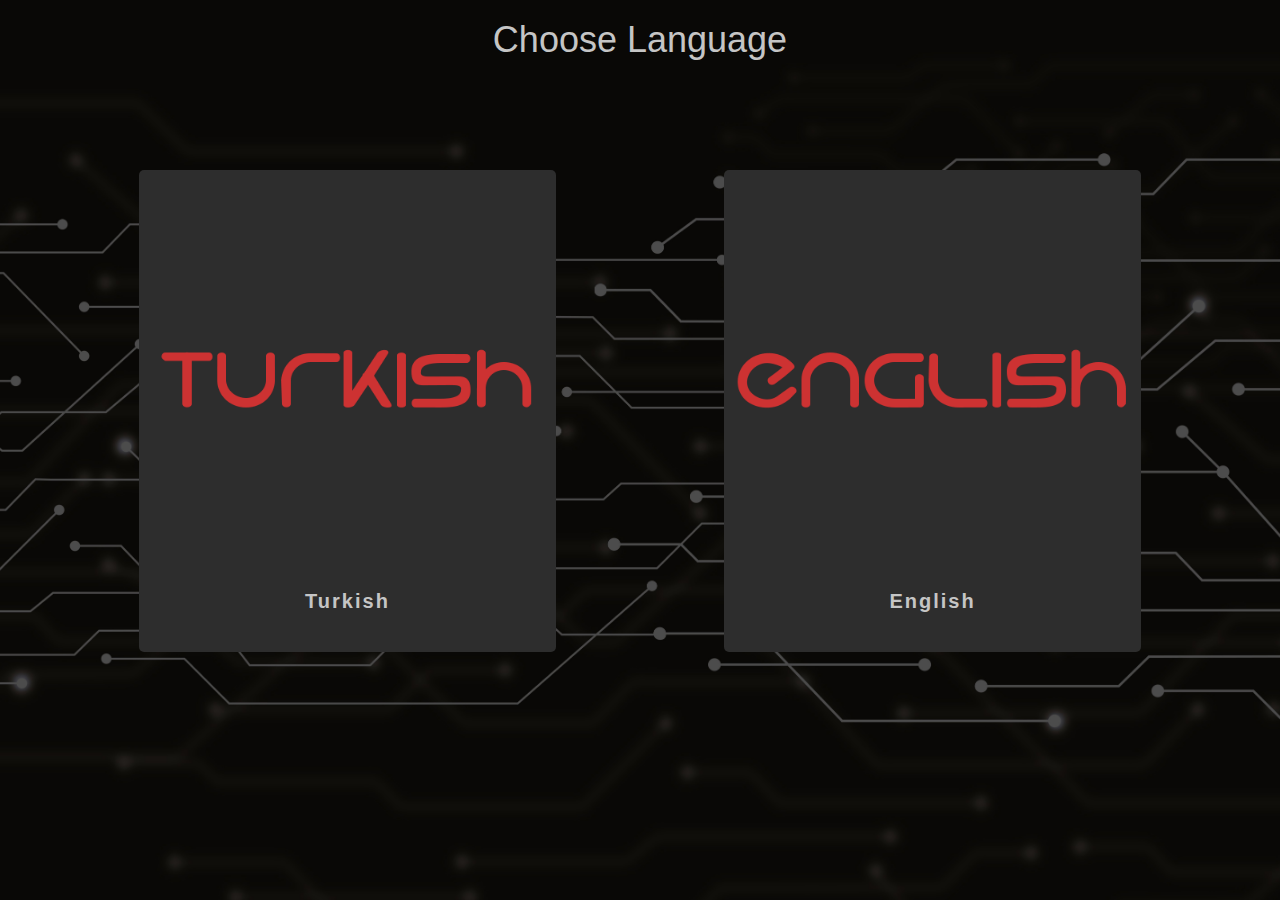
<file: index.html>
<!-- Developer: Seyfullah Sefa GÖKDEMİR
    Okul Numarası: 22740111007
    
    #########     ##########   ###           ###   ##########   ##########   ##########   ##########
    ##########    ##########    ###         ###    ##########   ##########   ##########   ##########
    ##      ##    ##             ##         ##     ##           ##           ##           ##      ##
    ##      ##    ##             ##         ##     ##           ##           ##           ##      ##
    ##      ##    ########       ##         ##     ##########   ##########   ##########   ##      ##
    ##      ##    ##             ###       ###             ##   ##           ##           ##      ##
    ##      ##    ##              ####   ####              ##   ##           ##           ##      ##
    ##########    ##########        ### ###       ###########   ##########   ##           ##########
    #########     ##########          ###         ###########   ##########   ##           ##########
-->


<!DOCTYPE html>
<html lang="Turkish">
    <head>
        <title>DevSeyfo</title>
        <meta charset="utf-8">
        <meta name="viewport" content="width=device-width, initial-scale=1">
        <link rel="icon" href="Other/Seyfo.png">
        <link rel="stylesheet" href="https://cdnjs.cloudflare.com/ajax/libs/font-awesome/4.7.0/css/font-awesome.min.css">
        <link rel="stylesheet" href="https://maxcdn.bootstrapcdn.com/bootstrap/3.4.1/css/bootstrap.min.css">
        <link href="https://fonts.googleapis.com/css?family=Montserrat" rel="stylesheet">
        <script src="https://ajax.googleapis.com/ajax/libs/jquery/3.6.1/jquery.min.js"></script>
        <script src="https://maxcdn.bootstrapcdn.com/bootstrap/3.4.1/js/bootstrap.min.js"></script>
        <link rel="stylesheet" type="text/css" href="StyleSheets/style.css">
    </head>

    <body>
        <!--Dil Seçme Sayfası-->

        <div class="container" style="margin-top: 100px; margin: auto;">
            <div class="row">
                <div class="col-md-12">
                    <h1 class="text-center" style="color:#c5c5c5">Choose Language</h1>
                </div>
            </div>
        </div>
        <center>
        <div class="container" style="margin-top: 100px;">
            <div class="row">
                <div class="col-md-6">
                    <div class="thumbnail" style="width: 75%;">
                        <a href="tr\anasayfa.html">
                            <img src="Other/turkish.png" alt="DevSeyfo">
                            <div class="caption">
                                <p>Turkish</p>
                            </div>
                        </a>
                    </div>
                </div>
                <div class="col-md-6">
                    <div class="thumbnail" style="width: 75%;">
                        <a href="en\main.html">
                            <img src="Other/english.png" alt="DevSeyfo">
                            <div class="caption">
                                <p>English</p>
                            </div>
                        </a>
                    </div>
                </div>
            </div>
        </div>
    </center>
    </body>

</html>
</file>
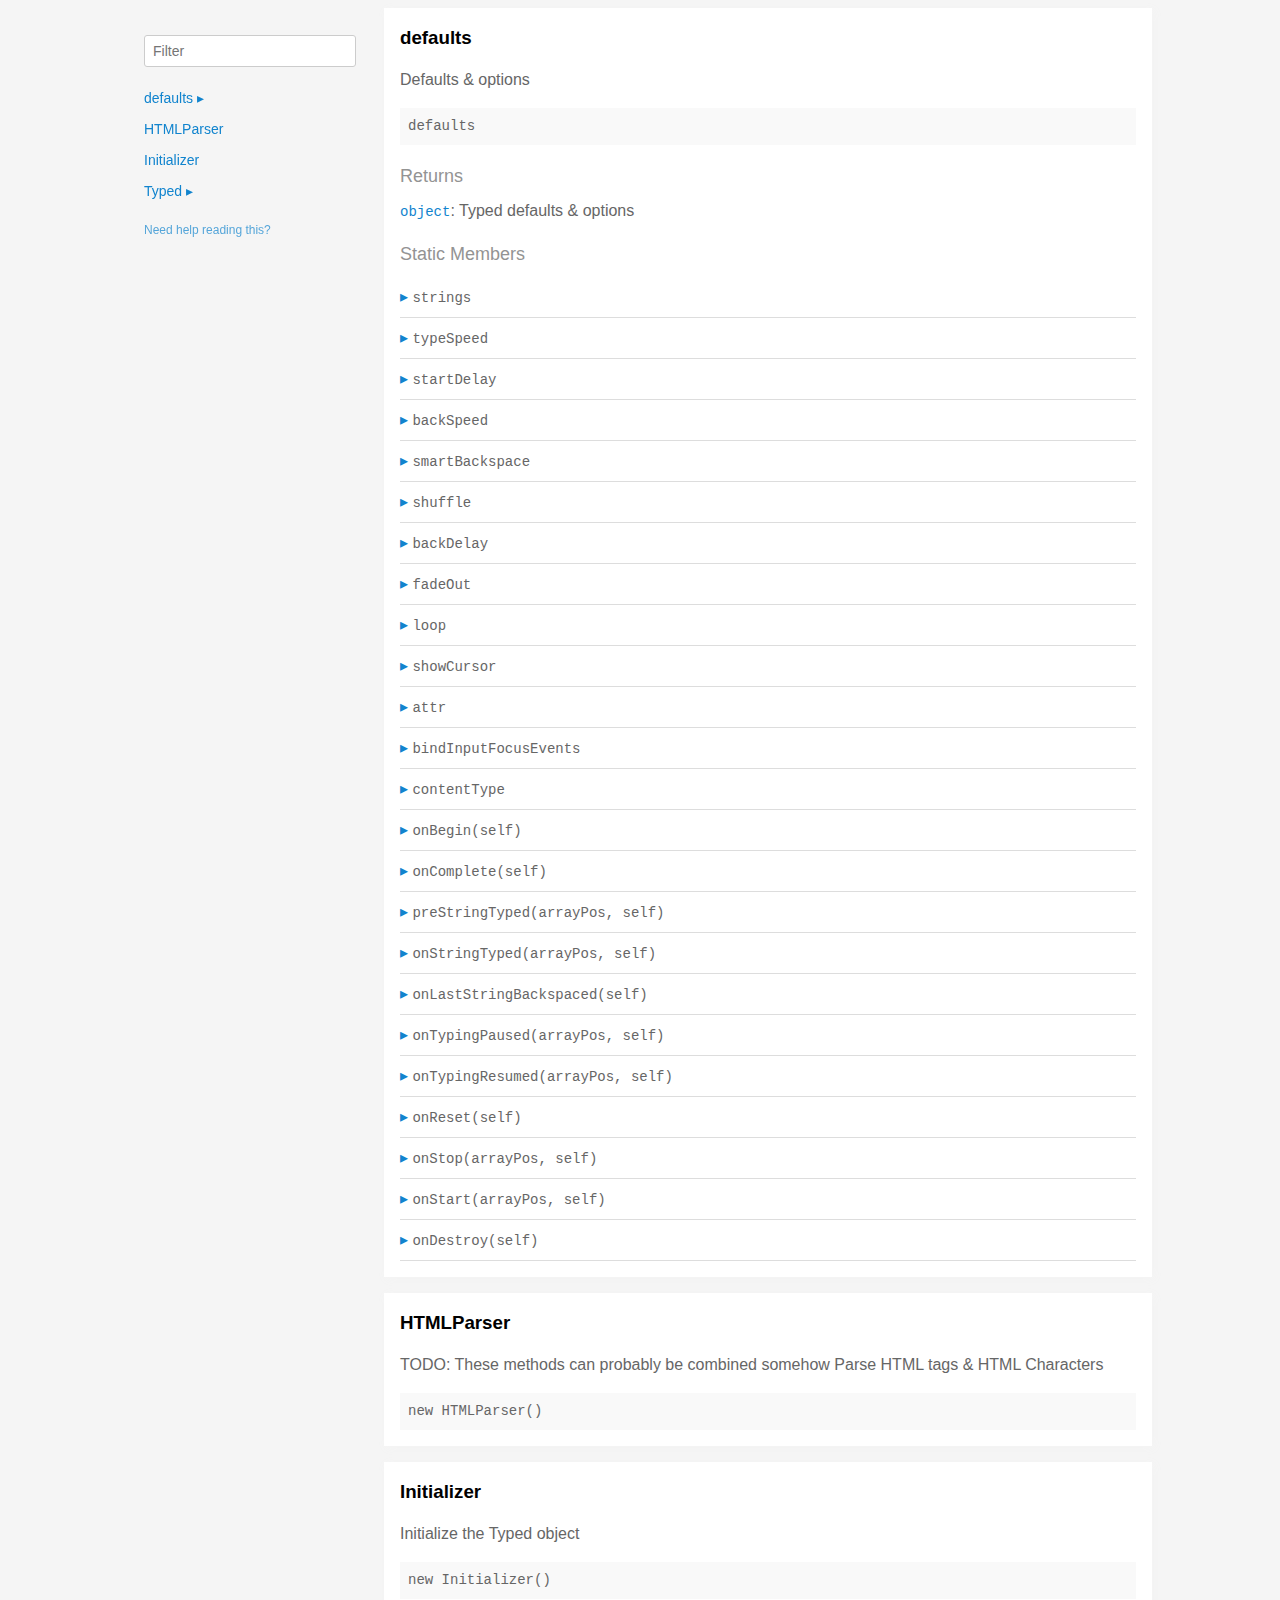
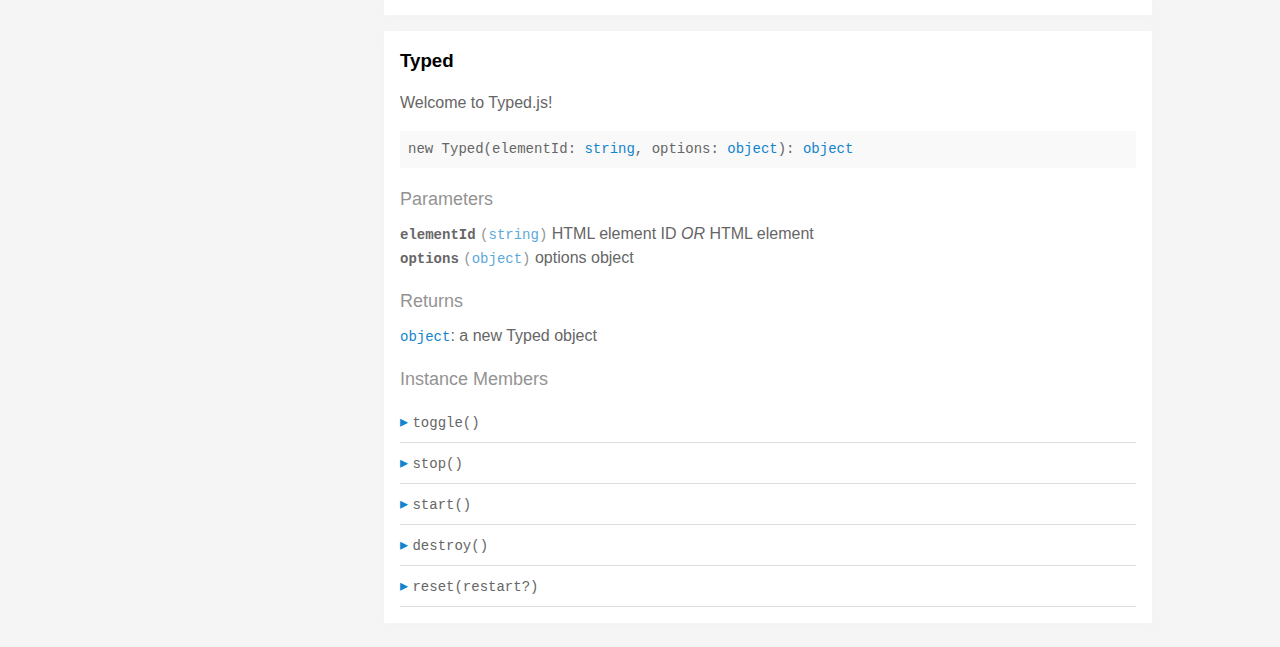
<file: Scripts/typed.js-master/docs/index.html>
<!doctype html>
<html>
<head>
  <meta charset='utf-8' />
  <title>  | Documentation</title>
  <meta name='viewport' content='width=device-width,initial-scale=1'>
  <link href='assets/bass.css' type='text/css' rel='stylesheet' />
  <link href='assets/style.css' type='text/css' rel='stylesheet' />
  <link href='assets/github.css' type='text/css' rel='stylesheet' />
</head>
<body class='documentation'>
  <div class='max-width-4 mx-auto'>
    <div class='clearfix md-mxn2'>
      <div class='fixed xs-hide fix-3 overflow-auto max-height-100'>
        <div class='py1 px2'>
          <h3 class='mb0 no-anchor'></h3>
          <div class='mb1'><code></code></div>
          <input
            placeholder='Filter'
            id='filter-input'
            class='col12 block input'
            type='text' />
          <div id='toc'>
            <ul class='list-reset h5 py1-ul'>
              
                
                <li><a
                  href='#defaults'
                  class=" toggle-sibling">
                  defaults
                  <span class='icon'>▸</span>
                </a>
                
                <div class='toggle-target display-none'>
                  
                  <ul class='list-reset py1-ul pl1'>
                    <li class='h5'><span>Static members</span></li>
                    
                      <li><a
                        href='#defaults.strings'
                        class='regular pre-open'>
                        .strings
                      </a></li>
                    
                      <li><a
                        href='#defaults.typeSpeed'
                        class='regular pre-open'>
                        .typeSpeed
                      </a></li>
                    
                      <li><a
                        href='#defaults.startDelay'
                        class='regular pre-open'>
                        .startDelay
                      </a></li>
                    
                      <li><a
                        href='#defaults.backSpeed'
                        class='regular pre-open'>
                        .backSpeed
                      </a></li>
                    
                      <li><a
                        href='#defaults.smartBackspace'
                        class='regular pre-open'>
                        .smartBackspace
                      </a></li>
                    
                      <li><a
                        href='#defaults.shuffle'
                        class='regular pre-open'>
                        .shuffle
                      </a></li>
                    
                      <li><a
                        href='#defaults.backDelay'
                        class='regular pre-open'>
                        .backDelay
                      </a></li>
                    
                      <li><a
                        href='#defaults.fadeOut'
                        class='regular pre-open'>
                        .fadeOut
                      </a></li>
                    
                      <li><a
                        href='#defaults.loop'
                        class='regular pre-open'>
                        .loop
                      </a></li>
                    
                      <li><a
                        href='#defaults.showCursor'
                        class='regular pre-open'>
                        .showCursor
                      </a></li>
                    
                      <li><a
                        href='#defaults.attr'
                        class='regular pre-open'>
                        .attr
                      </a></li>
                    
                      <li><a
                        href='#defaults.bindInputFocusEvents'
                        class='regular pre-open'>
                        .bindInputFocusEvents
                      </a></li>
                    
                      <li><a
                        href='#defaults.contentType'
                        class='regular pre-open'>
                        .contentType
                      </a></li>

                      <li><a
                        href='#defaults.onBegin'
                        class='regular pre-open'>
                        .onBegin
                      </a></li>

                      <li><a
                        href='#defaults.onComplete'
                        class='regular pre-open'>
                        .onComplete
                      </a></li>
                    
                      <li><a
                        href='#defaults.preStringTyped'
                        class='regular pre-open'>
                        .preStringTyped
                      </a></li>
                    
                      <li><a
                        href='#defaults.onStringTyped'
                        class='regular pre-open'>
                        .onStringTyped
                      </a></li>
                    
                      <li><a
                        href='#defaults.onLastStringBackspaced'
                        class='regular pre-open'>
                        .onLastStringBackspaced
                      </a></li>
                    
                      <li><a
                        href='#defaults.onTypingPaused'
                        class='regular pre-open'>
                        .onTypingPaused
                      </a></li>
                    
                      <li><a
                        href='#defaults.onTypingResumed'
                        class='regular pre-open'>
                        .onTypingResumed
                      </a></li>
                    
                      <li><a
                        href='#defaults.onReset'
                        class='regular pre-open'>
                        .onReset
                      </a></li>
                    
                      <li><a
                        href='#defaults.onStop'
                        class='regular pre-open'>
                        .onStop
                      </a></li>
                    
                      <li><a
                        href='#defaults.onStart'
                        class='regular pre-open'>
                        .onStart
                      </a></li>
                    
                      <li><a
                        href='#defaults.onDestroy'
                        class='regular pre-open'>
                        .onDestroy
                      </a></li>
                    
                    </ul>
                  
                  
                  
                </div>
                
                </li>
              
                
                <li><a
                  href='#htmlparser'
                  class="">
                  HTMLParser
                  
                </a>
                
                </li>
              
                
                <li><a
                  href='#initializer'
                  class="">
                  Initializer
                  
                </a>
                
                </li>
              
                
                <li><a
                  href='#typed'
                  class=" toggle-sibling">
                  Typed
                  <span class='icon'>▸</span>
                </a>
                
                <div class='toggle-target display-none'>
                  
                  
                    <ul class='list-reset py1-ul pl1'>
                      <li class='h5'><span>Instance members</span></li>
                      
                      <li><a
                        href='#Typed#toggle'
                        class='regular pre-open'>
                        #toggle
                      </a></li>
                      
                      <li><a
                        href='#Typed#stop'
                        class='regular pre-open'>
                        #stop
                      </a></li>
                      
                      <li><a
                        href='#Typed#start'
                        class='regular pre-open'>
                        #start
                      </a></li>
                      
                      <li><a
                        href='#Typed#destroy'
                        class='regular pre-open'>
                        #destroy
                      </a></li>
                      
                      <li><a
                        href='#Typed#reset'
                        class='regular pre-open'>
                        #reset
                      </a></li>
                      
                    </ul>
                  
                  
                </div>
                
                </li>
              
            </ul>
          </div>
          <div class='mt1 h6 quiet'>
            <a href='http://documentation.js.org/reading-documentation.html'>Need help reading this?</a>
          </div>
        </div>
      </div>
      <div class='fix-margin-3'>
        
          
            <section class='p2 mb2 clearfix bg-white minishadow'>

  
  <div class='clearfix'>
    
    <h3 class='fl m0' id='defaults'>
      defaults
    </h3>
    
    
  </div>
  

  <p>Defaults &#x26; options</p>


  <div class='pre p1 fill-light mt0'>defaults</div>
  
  

  
  
  
  
  

  

  

  
    
      <div class='py1 quiet mt1 prose-big'>Returns</div>
      <code><a href="https://developer.mozilla.org/en-US/docs/Web/JavaScript/Reference/Global_Objects/Object">object</a></code>:
        Typed defaults &#x26; options

      
    
  

  

  

  
    <div class='py1 quiet mt1 prose-big'>Static Members</div>
    <div class="clearfix">
  
    <div class='border-bottom' id='defaults.strings'>
      <div class="clearfix small pointer toggle-sibling">
        <div class="py1 contain">
            <a class='icon pin-right py1 dark-link caret-right'>▸</a>
            <span class='code strong strong truncate'>strings</span>
        </div>
      </div>
      <div class="clearfix display-none toggle-target">
        <section class='p2 mb2 clearfix bg-white minishadow'>

  

  

  <div class='pre p1 fill-light mt0'>strings</div>
  
  

  
  
  
  
  

  

  
    <div class='py1 quiet mt1 prose-big'>Properties</div>
    <div>
      
        <div class='space-bottom0'>
          <span class='code bold'>strings</span> <code class='quiet'>(<a href="https://developer.mozilla.org/en-US/docs/Web/JavaScript/Reference/Global_Objects/Array">array</a>)</code>
          : strings to be typed

          
        </div>
      
        <div class='space-bottom0'>
          <span class='code bold'>stringsElement</span> <code class='quiet'>(<a href="https://developer.mozilla.org/en-US/docs/Web/JavaScript/Reference/Global_Objects/String">string</a>)</code>
          : ID of element containing string children

          
        </div>
      
    </div>
  

  

  

  

  

  

  
</section>

      </div>
    </div>
  
    <div class='border-bottom' id='defaults.typeSpeed'>
      <div class="clearfix small pointer toggle-sibling">
        <div class="py1 contain">
            <a class='icon pin-right py1 dark-link caret-right'>▸</a>
            <span class='code strong strong truncate'>typeSpeed</span>
        </div>
      </div>
      <div class="clearfix display-none toggle-target">
        <section class='p2 mb2 clearfix bg-white minishadow'>

  

  

  <div class='pre p1 fill-light mt0'>typeSpeed</div>
  
  

  
  
  
  
  

  

  
    <div class='py1 quiet mt1 prose-big'>Properties</div>
    <div>
      
        <div class='space-bottom0'>
          <span class='code bold'>typeSpeed</span> <code class='quiet'>(<a href="https://developer.mozilla.org/en-US/docs/Web/JavaScript/Reference/Global_Objects/Number">number</a>)</code>
          : type speed in milliseconds

          
        </div>
      
    </div>
  

  

  

  

  

  

  
</section>

      </div>
    </div>
  
    <div class='border-bottom' id='defaults.startDelay'>
      <div class="clearfix small pointer toggle-sibling">
        <div class="py1 contain">
            <a class='icon pin-right py1 dark-link caret-right'>▸</a>
            <span class='code strong strong truncate'>startDelay</span>
        </div>
      </div>
      <div class="clearfix display-none toggle-target">
        <section class='p2 mb2 clearfix bg-white minishadow'>

  

  

  <div class='pre p1 fill-light mt0'>startDelay</div>
  
  

  
  
  
  
  

  

  
    <div class='py1 quiet mt1 prose-big'>Properties</div>
    <div>
      
        <div class='space-bottom0'>
          <span class='code bold'>startDelay</span> <code class='quiet'>(<a href="https://developer.mozilla.org/en-US/docs/Web/JavaScript/Reference/Global_Objects/Number">number</a>)</code>
          : time before typing starts in milliseconds

          
        </div>
      
    </div>
  

  

  

  

  

  

  
</section>

      </div>
    </div>
  
    <div class='border-bottom' id='defaults.backSpeed'>
      <div class="clearfix small pointer toggle-sibling">
        <div class="py1 contain">
            <a class='icon pin-right py1 dark-link caret-right'>▸</a>
            <span class='code strong strong truncate'>backSpeed</span>
        </div>
      </div>
      <div class="clearfix display-none toggle-target">
        <section class='p2 mb2 clearfix bg-white minishadow'>

  

  

  <div class='pre p1 fill-light mt0'>backSpeed</div>
  
  

  
  
  
  
  

  

  
    <div class='py1 quiet mt1 prose-big'>Properties</div>
    <div>
      
        <div class='space-bottom0'>
          <span class='code bold'>backSpeed</span> <code class='quiet'>(<a href="https://developer.mozilla.org/en-US/docs/Web/JavaScript/Reference/Global_Objects/Number">number</a>)</code>
          : backspacing speed in milliseconds

          
        </div>
      
    </div>
  

  

  

  

  

  

  
</section>

      </div>
    </div>
  
    <div class='border-bottom' id='defaults.smartBackspace'>
      <div class="clearfix small pointer toggle-sibling">
        <div class="py1 contain">
            <a class='icon pin-right py1 dark-link caret-right'>▸</a>
            <span class='code strong strong truncate'>smartBackspace</span>
        </div>
      </div>
      <div class="clearfix display-none toggle-target">
        <section class='p2 mb2 clearfix bg-white minishadow'>

  

  

  <div class='pre p1 fill-light mt0'>smartBackspace</div>
  
  

  
  
  
  
  

  

  
    <div class='py1 quiet mt1 prose-big'>Properties</div>
    <div>
      
        <div class='space-bottom0'>
          <span class='code bold'>smartBackspace</span> <code class='quiet'>(<a href="https://developer.mozilla.org/en-US/docs/Web/JavaScript/Reference/Global_Objects/Boolean">boolean</a>)</code>
          : only backspace what doesn't match the previous string

          
        </div>
      
    </div>
  

  

  

  

  

  

  
</section>

      </div>
    </div>
  
    <div class='border-bottom' id='defaults.shuffle'>
      <div class="clearfix small pointer toggle-sibling">
        <div class="py1 contain">
            <a class='icon pin-right py1 dark-link caret-right'>▸</a>
            <span class='code strong strong truncate'>shuffle</span>
        </div>
      </div>
      <div class="clearfix display-none toggle-target">
        <section class='p2 mb2 clearfix bg-white minishadow'>

  

  

  <div class='pre p1 fill-light mt0'>shuffle</div>
  
  

  
  
  
  
  

  

  
    <div class='py1 quiet mt1 prose-big'>Properties</div>
    <div>
      
        <div class='space-bottom0'>
          <span class='code bold'>shuffle</span> <code class='quiet'>(<a href="https://developer.mozilla.org/en-US/docs/Web/JavaScript/Reference/Global_Objects/Boolean">boolean</a>)</code>
          : shuffle the strings

          
        </div>
      
    </div>
  

  

  

  

  

  

  
</section>

      </div>
    </div>
  
    <div class='border-bottom' id='defaults.backDelay'>
      <div class="clearfix small pointer toggle-sibling">
        <div class="py1 contain">
            <a class='icon pin-right py1 dark-link caret-right'>▸</a>
            <span class='code strong strong truncate'>backDelay</span>
        </div>
      </div>
      <div class="clearfix display-none toggle-target">
        <section class='p2 mb2 clearfix bg-white minishadow'>

  

  

  <div class='pre p1 fill-light mt0'>backDelay</div>
  
  

  
  
  
  
  

  

  
    <div class='py1 quiet mt1 prose-big'>Properties</div>
    <div>
      
        <div class='space-bottom0'>
          <span class='code bold'>backDelay</span> <code class='quiet'>(<a href="https://developer.mozilla.org/en-US/docs/Web/JavaScript/Reference/Global_Objects/Number">number</a>)</code>
          : time before backspacing in milliseconds

          
        </div>
      
    </div>
  

  

  

  

  

  

  
</section>

      </div>
    </div>
  
    <div class='border-bottom' id='defaults.fadeOut'>
      <div class="clearfix small pointer toggle-sibling">
        <div class="py1 contain">
            <a class='icon pin-right py1 dark-link caret-right'>▸</a>
            <span class='code strong strong truncate'>fadeOut</span>
        </div>
      </div>
      <div class="clearfix display-none toggle-target">
        <section class='p2 mb2 clearfix bg-white minishadow'>

  

  

  <div class='pre p1 fill-light mt0'>fadeOut</div>
  
  

  
  
  
  
  

  

  
    <div class='py1 quiet mt1 prose-big'>Properties</div>
    <div>
      
        <div class='space-bottom0'>
          <span class='code bold'>fadeOut</span> <code class='quiet'>(<a href="https://developer.mozilla.org/en-US/docs/Web/JavaScript/Reference/Global_Objects/Boolean">boolean</a>)</code>
          : Fade out instead of backspace

          
        </div>
      
        <div class='space-bottom0'>
          <span class='code bold'>fadeOutClass</span> <code class='quiet'>(<a href="https://developer.mozilla.org/en-US/docs/Web/JavaScript/Reference/Global_Objects/String">string</a>)</code>
          : css class for fade animation

          
        </div>
      
        <div class='space-bottom0'>
          <span class='code bold'>fadeOutDelay</span> <code class='quiet'>(<a href="https://developer.mozilla.org/en-US/docs/Web/JavaScript/Reference/Global_Objects/Boolean">boolean</a>)</code>
          : Fade out delay in milliseconds

          
        </div>
      
    </div>
  

  

  

  

  

  

  
</section>

      </div>
    </div>
  
    <div class='border-bottom' id='defaults.loop'>
      <div class="clearfix small pointer toggle-sibling">
        <div class="py1 contain">
            <a class='icon pin-right py1 dark-link caret-right'>▸</a>
            <span class='code strong strong truncate'>loop</span>
        </div>
      </div>
      <div class="clearfix display-none toggle-target">
        <section class='p2 mb2 clearfix bg-white minishadow'>

  

  

  <div class='pre p1 fill-light mt0'>loop</div>
  
  

  
  
  
  
  

  

  
    <div class='py1 quiet mt1 prose-big'>Properties</div>
    <div>
      
        <div class='space-bottom0'>
          <span class='code bold'>loop</span> <code class='quiet'>(<a href="https://developer.mozilla.org/en-US/docs/Web/JavaScript/Reference/Global_Objects/Boolean">boolean</a>)</code>
          : loop strings

          
        </div>
      
        <div class='space-bottom0'>
          <span class='code bold'>loopCount</span> <code class='quiet'>(<a href="https://developer.mozilla.org/en-US/docs/Web/JavaScript/Reference/Global_Objects/Number">number</a>)</code>
          : amount of loops

          
        </div>
      
    </div>
  

  

  

  

  

  

  
</section>

      </div>
    </div>
  
    <div class='border-bottom' id='defaults.showCursor'>
      <div class="clearfix small pointer toggle-sibling">
        <div class="py1 contain">
            <a class='icon pin-right py1 dark-link caret-right'>▸</a>
            <span class='code strong strong truncate'>showCursor</span>
        </div>
      </div>
      <div class="clearfix display-none toggle-target">
        <section class='p2 mb2 clearfix bg-white minishadow'>

  

  

  <div class='pre p1 fill-light mt0'>showCursor</div>
  
  

  
  
  
  
  

  

  
    <div class='py1 quiet mt1 prose-big'>Properties</div>
    <div>
      
        <div class='space-bottom0'>
          <span class='code bold'>showCursor</span> <code class='quiet'>(<a href="https://developer.mozilla.org/en-US/docs/Web/JavaScript/Reference/Global_Objects/Boolean">boolean</a>)</code>
          : show cursor

          
        </div>
      
        <div class='space-bottom0'>
          <span class='code bold'>cursorChar</span> <code class='quiet'>(<a href="https://developer.mozilla.org/en-US/docs/Web/JavaScript/Reference/Global_Objects/String">string</a>)</code>
          : character for cursor

          
        </div>
      
        <div class='space-bottom0'>
          <span class='code bold'>autoInsertCss</span> <code class='quiet'>(<a href="https://developer.mozilla.org/en-US/docs/Web/JavaScript/Reference/Global_Objects/Boolean">boolean</a>)</code>
          : insert CSS for cursor and fadeOut into HTML 
<head>

          
        </div>
      
    </div>
  

  

  

  

  

  

  
</section>

      </div>
    </div>
  
    <div class='border-bottom' id='defaults.attr'>
      <div class="clearfix small pointer toggle-sibling">
        <div class="py1 contain">
            <a class='icon pin-right py1 dark-link caret-right'>▸</a>
            <span class='code strong strong truncate'>attr</span>
        </div>
      </div>
      <div class="clearfix display-none toggle-target">
        <section class='p2 mb2 clearfix bg-white minishadow'>

  

  

  <div class='pre p1 fill-light mt0'>attr</div>
  
  

  
  
  
  
  

  

  
    <div class='py1 quiet mt1 prose-big'>Properties</div>
    <div>
      
        <div class='space-bottom0'>
          <span class='code bold'>attr</span> <code class='quiet'>(<a href="https://developer.mozilla.org/en-US/docs/Web/JavaScript/Reference/Global_Objects/String">string</a>)</code>
          : attribute for typing
Ex: input placeholder, value, or just HTML text

          
        </div>
      
    </div>
  

  

  

  

  

  

  
</section>

      </div>
    </div>
  
    <div class='border-bottom' id='defaults.bindInputFocusEvents'>
      <div class="clearfix small pointer toggle-sibling">
        <div class="py1 contain">
            <a class='icon pin-right py1 dark-link caret-right'>▸</a>
            <span class='code strong strong truncate'>bindInputFocusEvents</span>
        </div>
      </div>
      <div class="clearfix display-none toggle-target">
        <section class='p2 mb2 clearfix bg-white minishadow'>

  

  

  <div class='pre p1 fill-light mt0'>bindInputFocusEvents</div>
  
  

  
  
  
  
  

  

  
    <div class='py1 quiet mt1 prose-big'>Properties</div>
    <div>
      
        <div class='space-bottom0'>
          <span class='code bold'>bindInputFocusEvents</span> <code class='quiet'>(<a href="https://developer.mozilla.org/en-US/docs/Web/JavaScript/Reference/Global_Objects/Boolean">boolean</a>)</code>
          : bind to focus and blur if el is text input

          
        </div>
      
    </div>
  

  

  

  

  

  

  
</section>

      </div>
    </div>
  
    <div class='border-bottom' id='defaults.contentType'>
      <div class="clearfix small pointer toggle-sibling">
        <div class="py1 contain">
            <a class='icon pin-right py1 dark-link caret-right'>▸</a>
            <span class='code strong strong truncate'>contentType</span>
        </div>
      </div>
      <div class="clearfix display-none toggle-target">
        <section class='p2 mb2 clearfix bg-white minishadow'>

  

  

  <div class='pre p1 fill-light mt0'>contentType</div>
  
  

  
  
  
  
  

  

  
    <div class='py1 quiet mt1 prose-big'>Properties</div>
    <div>
      
        <div class='space-bottom0'>
          <span class='code bold'>contentType</span> <code class='quiet'>(<a href="https://developer.mozilla.org/en-US/docs/Web/JavaScript/Reference/Global_Objects/String">string</a>)</code>
          : 'html' or 'null' for plaintext

          
        </div>
      
    </div>
  

  

  

  

  

  

  
</section>

      </div>
    </div>
  
    <div class='border-bottom' id='defaults.onBegin'>
      <div class="clearfix small pointer toggle-sibling">
        <div class="py1 contain">
            <a class='icon pin-right py1 dark-link caret-right'>▸</a>
            <span class='code strong strong truncate'>onBegin(self)</span>
        </div>
      </div>
      <div class="clearfix display-none toggle-target">
        <section class='p2 mb2 clearfix bg-white minishadow'>

  

  <p>Before it begins typing</p>

  <div class='pre p1 fill-light mt0'>onBegin(self: <a href="#typed">Typed</a>)</div>
  
    <div class='py1 quiet mt1 prose-big'>Parameters</div>
    <div class='prose'>
      
        <div class='space-bottom0'>
          <div>
            <span class='code bold'>self</span> <code class='quiet'>(<a href="#typed">Typed</a>)</code>
	    
          </div>
          
        </div>
      
    </div>
  
</section>

      </div>
    </div>

    <div class='border-bottom' id='defaults.onComplete'>
      <div class="clearfix small pointer toggle-sibling">
        <div class="py1 contain">
            <a class='icon pin-right py1 dark-link caret-right'>▸</a>
            <span class='code strong strong truncate'>onComplete(self)</span>
        </div>
      </div>
      <div class="clearfix display-none toggle-target">
        <section class='p2 mb2 clearfix bg-white minishadow'>

  

  <p>All typing is complete</p>


  <div class='pre p1 fill-light mt0'>onComplete(self: <a href="#typed">Typed</a>)</div>
  
  

  
  
  
  
  

  
    <div class='py1 quiet mt1 prose-big'>Parameters</div>
    <div class='prose'>
      
        <div class='space-bottom0'>
          <div>
            <span class='code bold'>self</span> <code class='quiet'>(<a href="#typed">Typed</a>)</code>
	    
          </div>
          
        </div>
      
    </div>
  

  

  

  

  

  

  

  
</section>

      </div>
    </div>
  
    <div class='border-bottom' id='defaults.preStringTyped'>
      <div class="clearfix small pointer toggle-sibling">
        <div class="py1 contain">
            <a class='icon pin-right py1 dark-link caret-right'>▸</a>
            <span class='code strong strong truncate'>preStringTyped(arrayPos, self)</span>
        </div>
      </div>
      <div class="clearfix display-none toggle-target">
        <section class='p2 mb2 clearfix bg-white minishadow'>

  

  <p>Before each string is typed</p>


  <div class='pre p1 fill-light mt0'>preStringTyped(arrayPos: <a href="https://developer.mozilla.org/en-US/docs/Web/JavaScript/Reference/Global_Objects/Number">number</a>, self: <a href="#typed">Typed</a>)</div>
  
  

  
  
  
  
  

  
    <div class='py1 quiet mt1 prose-big'>Parameters</div>
    <div class='prose'>
      
        <div class='space-bottom0'>
          <div>
            <span class='code bold'>arrayPos</span> <code class='quiet'>(<a href="https://developer.mozilla.org/en-US/docs/Web/JavaScript/Reference/Global_Objects/Number">number</a>)</code>
	    
          </div>
          
        </div>
      
        <div class='space-bottom0'>
          <div>
            <span class='code bold'>self</span> <code class='quiet'>(<a href="#typed">Typed</a>)</code>
	    
          </div>
          
        </div>
      
    </div>
  

  

  

  

  

  

  

  
</section>

      </div>
    </div>
  
    <div class='border-bottom' id='defaults.onStringTyped'>
      <div class="clearfix small pointer toggle-sibling">
        <div class="py1 contain">
            <a class='icon pin-right py1 dark-link caret-right'>▸</a>
            <span class='code strong strong truncate'>onStringTyped(arrayPos, self)</span>
        </div>
      </div>
      <div class="clearfix display-none toggle-target">
        <section class='p2 mb2 clearfix bg-white minishadow'>

  

  <p>After each string is typed</p>


  <div class='pre p1 fill-light mt0'>onStringTyped(arrayPos: <a href="https://developer.mozilla.org/en-US/docs/Web/JavaScript/Reference/Global_Objects/Number">number</a>, self: <a href="#typed">Typed</a>)</div>
  
  

  
  
  
  
  

  
    <div class='py1 quiet mt1 prose-big'>Parameters</div>
    <div class='prose'>
      
        <div class='space-bottom0'>
          <div>
            <span class='code bold'>arrayPos</span> <code class='quiet'>(<a href="https://developer.mozilla.org/en-US/docs/Web/JavaScript/Reference/Global_Objects/Number">number</a>)</code>
	    
          </div>
          
        </div>
      
        <div class='space-bottom0'>
          <div>
            <span class='code bold'>self</span> <code class='quiet'>(<a href="#typed">Typed</a>)</code>
	    
          </div>
          
        </div>
      
    </div>
  

  

  

  

  

  

  

  
</section>

      </div>
    </div>
  
    <div class='border-bottom' id='defaults.onLastStringBackspaced'>
      <div class="clearfix small pointer toggle-sibling">
        <div class="py1 contain">
            <a class='icon pin-right py1 dark-link caret-right'>▸</a>
            <span class='code strong strong truncate'>onLastStringBackspaced(self)</span>
        </div>
      </div>
      <div class="clearfix display-none toggle-target">
        <section class='p2 mb2 clearfix bg-white minishadow'>

  

  <p>During looping, after last string is typed</p>


  <div class='pre p1 fill-light mt0'>onLastStringBackspaced(self: <a href="#typed">Typed</a>)</div>
  
  

  
  
  
  
  

  
    <div class='py1 quiet mt1 prose-big'>Parameters</div>
    <div class='prose'>
      
        <div class='space-bottom0'>
          <div>
            <span class='code bold'>self</span> <code class='quiet'>(<a href="#typed">Typed</a>)</code>
	    
          </div>
          
        </div>
      
    </div>
  

  

  

  

  

  

  

  
</section>

      </div>
    </div>
  
    <div class='border-bottom' id='defaults.onTypingPaused'>
      <div class="clearfix small pointer toggle-sibling">
        <div class="py1 contain">
            <a class='icon pin-right py1 dark-link caret-right'>▸</a>
            <span class='code strong strong truncate'>onTypingPaused(arrayPos, self)</span>
        </div>
      </div>
      <div class="clearfix display-none toggle-target">
        <section class='p2 mb2 clearfix bg-white minishadow'>

  

  <p>Typing has been stopped</p>


  <div class='pre p1 fill-light mt0'>onTypingPaused(arrayPos: <a href="https://developer.mozilla.org/en-US/docs/Web/JavaScript/Reference/Global_Objects/Number">number</a>, self: <a href="#typed">Typed</a>)</div>
  
  

  
  
  
  
  

  
    <div class='py1 quiet mt1 prose-big'>Parameters</div>
    <div class='prose'>
      
        <div class='space-bottom0'>
          <div>
            <span class='code bold'>arrayPos</span> <code class='quiet'>(<a href="https://developer.mozilla.org/en-US/docs/Web/JavaScript/Reference/Global_Objects/Number">number</a>)</code>
	    
          </div>
          
        </div>
      
        <div class='space-bottom0'>
          <div>
            <span class='code bold'>self</span> <code class='quiet'>(<a href="#typed">Typed</a>)</code>
	    
          </div>
          
        </div>
      
    </div>
  

  

  

  

  

  

  

  
</section>

      </div>
    </div>
  
    <div class='border-bottom' id='defaults.onTypingResumed'>
      <div class="clearfix small pointer toggle-sibling">
        <div class="py1 contain">
            <a class='icon pin-right py1 dark-link caret-right'>▸</a>
            <span class='code strong strong truncate'>onTypingResumed(arrayPos, self)</span>
        </div>
      </div>
      <div class="clearfix display-none toggle-target">
        <section class='p2 mb2 clearfix bg-white minishadow'>

  

  <p>Typing has been started after being stopped</p>


  <div class='pre p1 fill-light mt0'>onTypingResumed(arrayPos: <a href="https://developer.mozilla.org/en-US/docs/Web/JavaScript/Reference/Global_Objects/Number">number</a>, self: <a href="#typed">Typed</a>)</div>
  
  

  
  
  
  
  

  
    <div class='py1 quiet mt1 prose-big'>Parameters</div>
    <div class='prose'>
      
        <div class='space-bottom0'>
          <div>
            <span class='code bold'>arrayPos</span> <code class='quiet'>(<a href="https://developer.mozilla.org/en-US/docs/Web/JavaScript/Reference/Global_Objects/Number">number</a>)</code>
	    
          </div>
          
        </div>
      
        <div class='space-bottom0'>
          <div>
            <span class='code bold'>self</span> <code class='quiet'>(<a href="#typed">Typed</a>)</code>
	    
          </div>
          
        </div>
      
    </div>
  

  

  

  

  

  

  

  
</section>

      </div>
    </div>
  
    <div class='border-bottom' id='defaults.onReset'>
      <div class="clearfix small pointer toggle-sibling">
        <div class="py1 contain">
            <a class='icon pin-right py1 dark-link caret-right'>▸</a>
            <span class='code strong strong truncate'>onReset(self)</span>
        </div>
      </div>
      <div class="clearfix display-none toggle-target">
        <section class='p2 mb2 clearfix bg-white minishadow'>

  

  <p>After reset</p>


  <div class='pre p1 fill-light mt0'>onReset(self: <a href="#typed">Typed</a>)</div>
  
  

  
  
  
  
  

  
    <div class='py1 quiet mt1 prose-big'>Parameters</div>
    <div class='prose'>
      
        <div class='space-bottom0'>
          <div>
            <span class='code bold'>self</span> <code class='quiet'>(<a href="#typed">Typed</a>)</code>
	    
          </div>
          
        </div>
      
    </div>
  

  

  

  

  

  

  

  
</section>

      </div>
    </div>
  
    <div class='border-bottom' id='defaults.onStop'>
      <div class="clearfix small pointer toggle-sibling">
        <div class="py1 contain">
            <a class='icon pin-right py1 dark-link caret-right'>▸</a>
            <span class='code strong strong truncate'>onStop(arrayPos, self)</span>
        </div>
      </div>
      <div class="clearfix display-none toggle-target">
        <section class='p2 mb2 clearfix bg-white minishadow'>

  

  <p>After stop</p>


  <div class='pre p1 fill-light mt0'>onStop(arrayPos: <a href="https://developer.mozilla.org/en-US/docs/Web/JavaScript/Reference/Global_Objects/Number">number</a>, self: <a href="#typed">Typed</a>)</div>
  
  

  
  
  
  
  

  
    <div class='py1 quiet mt1 prose-big'>Parameters</div>
    <div class='prose'>
      
        <div class='space-bottom0'>
          <div>
            <span class='code bold'>arrayPos</span> <code class='quiet'>(<a href="https://developer.mozilla.org/en-US/docs/Web/JavaScript/Reference/Global_Objects/Number">number</a>)</code>
	    
          </div>
          
        </div>
      
        <div class='space-bottom0'>
          <div>
            <span class='code bold'>self</span> <code class='quiet'>(<a href="#typed">Typed</a>)</code>
	    
          </div>
          
        </div>
      
    </div>
  

  

  

  

  

  

  

  
</section>

      </div>
    </div>
  
    <div class='border-bottom' id='defaults.onStart'>
      <div class="clearfix small pointer toggle-sibling">
        <div class="py1 contain">
            <a class='icon pin-right py1 dark-link caret-right'>▸</a>
            <span class='code strong strong truncate'>onStart(arrayPos, self)</span>
        </div>
      </div>
      <div class="clearfix display-none toggle-target">
        <section class='p2 mb2 clearfix bg-white minishadow'>

  

  <p>After start</p>


  <div class='pre p1 fill-light mt0'>onStart(arrayPos: <a href="https://developer.mozilla.org/en-US/docs/Web/JavaScript/Reference/Global_Objects/Number">number</a>, self: <a href="#typed">Typed</a>)</div>
  
  

  
  
  
  
  

  
    <div class='py1 quiet mt1 prose-big'>Parameters</div>
    <div class='prose'>
      
        <div class='space-bottom0'>
          <div>
            <span class='code bold'>arrayPos</span> <code class='quiet'>(<a href="https://developer.mozilla.org/en-US/docs/Web/JavaScript/Reference/Global_Objects/Number">number</a>)</code>
	    
          </div>
          
        </div>
      
        <div class='space-bottom0'>
          <div>
            <span class='code bold'>self</span> <code class='quiet'>(<a href="#typed">Typed</a>)</code>
	    
          </div>
          
        </div>
      
    </div>
  

  

  

  

  

  

  

  
</section>

      </div>
    </div>
  
    <div class='border-bottom' id='defaults.onDestroy'>
      <div class="clearfix small pointer toggle-sibling">
        <div class="py1 contain">
            <a class='icon pin-right py1 dark-link caret-right'>▸</a>
            <span class='code strong strong truncate'>onDestroy(self)</span>
        </div>
      </div>
      <div class="clearfix display-none toggle-target">
        <section class='p2 mb2 clearfix bg-white minishadow'>

  

  <p>After destroy</p>


  <div class='pre p1 fill-light mt0'>onDestroy(self: <a href="#typed">Typed</a>)</div>
  
  

  
  
  
  
  

  
    <div class='py1 quiet mt1 prose-big'>Parameters</div>
    <div class='prose'>
      
        <div class='space-bottom0'>
          <div>
            <span class='code bold'>self</span> <code class='quiet'>(<a href="#typed">Typed</a>)</code>
	    
          </div>
          
        </div>
      
    </div>
  

  

  

  

  

  

  

  
</section>

      </div>
    </div>
  
</div>

  

  

  
</section>

          
        
          
            <section class='p2 mb2 clearfix bg-white minishadow'>

  
  <div class='clearfix'>
    
    <h3 class='fl m0' id='htmlparser'>
      HTMLParser
    </h3>
    
    
  </div>
  

  <p>TODO: These methods can probably be combined somehow
Parse HTML tags &#x26; HTML Characters</p>


  <div class='pre p1 fill-light mt0'>new HTMLParser()</div>
  
  

  
  
  
  
  

  

  

  

  

  

  

  

  
</section>

          
        
          
            <section class='p2 mb2 clearfix bg-white minishadow'>

  
  <div class='clearfix'>
    
    <h3 class='fl m0' id='initializer'>
      Initializer
    </h3>
    
    
  </div>
  

  <p>Initialize the Typed object</p>


  <div class='pre p1 fill-light mt0'>new Initializer()</div>
  
  

  
  
  
  
  

  

  

  

  

  

  

  

  
</section>

          
        
          
            <section class='p2 mb2 clearfix bg-white minishadow'>

  
  <div class='clearfix'>
    
    <h3 class='fl m0' id='typed'>
      Typed
    </h3>
    
    
  </div>
  

  <p>Welcome to Typed.js!</p>


  <div class='pre p1 fill-light mt0'>new Typed(elementId: <a href="https://developer.mozilla.org/en-US/docs/Web/JavaScript/Reference/Global_Objects/String">string</a>, options: <a href="https://developer.mozilla.org/en-US/docs/Web/JavaScript/Reference/Global_Objects/Object">object</a>): <a href="https://developer.mozilla.org/en-US/docs/Web/JavaScript/Reference/Global_Objects/Object">object</a></div>
  
  

  
  
  
  
  

  
    <div class='py1 quiet mt1 prose-big'>Parameters</div>
    <div class='prose'>
      
        <div class='space-bottom0'>
          <div>
            <span class='code bold'>elementId</span> <code class='quiet'>(<a href="https://developer.mozilla.org/en-US/docs/Web/JavaScript/Reference/Global_Objects/String">string</a>)</code>
	    HTML element ID 
<em>OR</em>
 HTML element

          </div>
          
        </div>
      
        <div class='space-bottom0'>
          <div>
            <span class='code bold'>options</span> <code class='quiet'>(<a href="https://developer.mozilla.org/en-US/docs/Web/JavaScript/Reference/Global_Objects/Object">object</a>)</code>
	    options object

          </div>
          
        </div>
      
    </div>
  

  

  
    
      <div class='py1 quiet mt1 prose-big'>Returns</div>
      <code><a href="https://developer.mozilla.org/en-US/docs/Web/JavaScript/Reference/Global_Objects/Object">object</a></code>:
        a new Typed object

      
    
  

  

  

  

  
    <div class='py1 quiet mt1 prose-big'>Instance Members</div>
    <div class="clearfix">
  
    <div class='border-bottom' id='Typed#toggle'>
      <div class="clearfix small pointer toggle-sibling">
        <div class="py1 contain">
            <a class='icon pin-right py1 dark-link caret-right'>▸</a>
            <span class='code strong strong truncate'>toggle()</span>
        </div>
      </div>
      <div class="clearfix display-none toggle-target">
        <section class='p2 mb2 clearfix bg-white minishadow'>

  

  <p>Toggle start() and stop() of the Typed instance</p>


  <div class='pre p1 fill-light mt0'>toggle()</div>
  
  

  
  
  
  
  

  

  

  

  

  

  

  

  
</section>

      </div>
    </div>
  
    <div class='border-bottom' id='Typed#stop'>
      <div class="clearfix small pointer toggle-sibling">
        <div class="py1 contain">
            <a class='icon pin-right py1 dark-link caret-right'>▸</a>
            <span class='code strong strong truncate'>stop()</span>
        </div>
      </div>
      <div class="clearfix display-none toggle-target">
        <section class='p2 mb2 clearfix bg-white minishadow'>

  

  <p>Stop typing / backspacing and enable cursor blinking</p>


  <div class='pre p1 fill-light mt0'>stop()</div>
  
  

  
  
  
  
  

  

  

  

  

  

  

  

  
</section>

      </div>
    </div>
  
    <div class='border-bottom' id='Typed#start'>
      <div class="clearfix small pointer toggle-sibling">
        <div class="py1 contain">
            <a class='icon pin-right py1 dark-link caret-right'>▸</a>
            <span class='code strong strong truncate'>start()</span>
        </div>
      </div>
      <div class="clearfix display-none toggle-target">
        <section class='p2 mb2 clearfix bg-white minishadow'>

  

  <p>Start typing / backspacing after being stopped</p>


  <div class='pre p1 fill-light mt0'>start()</div>
  
  

  
  
  
  
  

  

  

  

  

  

  

  

  
</section>

      </div>
    </div>
  
    <div class='border-bottom' id='Typed#destroy'>
      <div class="clearfix small pointer toggle-sibling">
        <div class="py1 contain">
            <a class='icon pin-right py1 dark-link caret-right'>▸</a>
            <span class='code strong strong truncate'>destroy()</span>
        </div>
      </div>
      <div class="clearfix display-none toggle-target">
        <section class='p2 mb2 clearfix bg-white minishadow'>

  

  <p>Destroy this instance of Typed</p>


  <div class='pre p1 fill-light mt0'>destroy()</div>
  
  

  
  
  
  
  

  

  

  

  

  

  

  

  
</section>

      </div>
    </div>
  
    <div class='border-bottom' id='Typed#reset'>
      <div class="clearfix small pointer toggle-sibling">
        <div class="py1 contain">
            <a class='icon pin-right py1 dark-link caret-right'>▸</a>
            <span class='code strong strong truncate'>reset(restart?)</span>
        </div>
      </div>
      <div class="clearfix display-none toggle-target">
        <section class='p2 mb2 clearfix bg-white minishadow'>

  

  <p>Reset Typed and optionally restarts</p>


  <div class='pre p1 fill-light mt0'>reset(restart: <a href="https://developer.mozilla.org/en-US/docs/Web/JavaScript/Reference/Global_Objects/Boolean">boolean</a>?= nser)</div>
  
  

  
  
  
  
  

  
    <div class='py1 quiet mt1 prose-big'>Parameters</div>
    <div class='prose'>
      
        <div class='space-bottom0'>
          <div>
            <span class='code bold'>restart</span> <code class='quiet'>(<a href="https://developer.mozilla.org/en-US/docs/Web/JavaScript/Reference/Global_Objects/Boolean">boolean</a>?= nser)</code>
	    
          </div>
          
        </div>
      
    </div>
  

  

  

  

  

  

  

  
</section>

      </div>
    </div>
  
</div>

  

  
</section>

          
        
      </div>
    </div>
  </div>
  <script src='assets/anchor.js'></script>
  <script src='assets/site.js'></script>
</body>
</html>
</file>
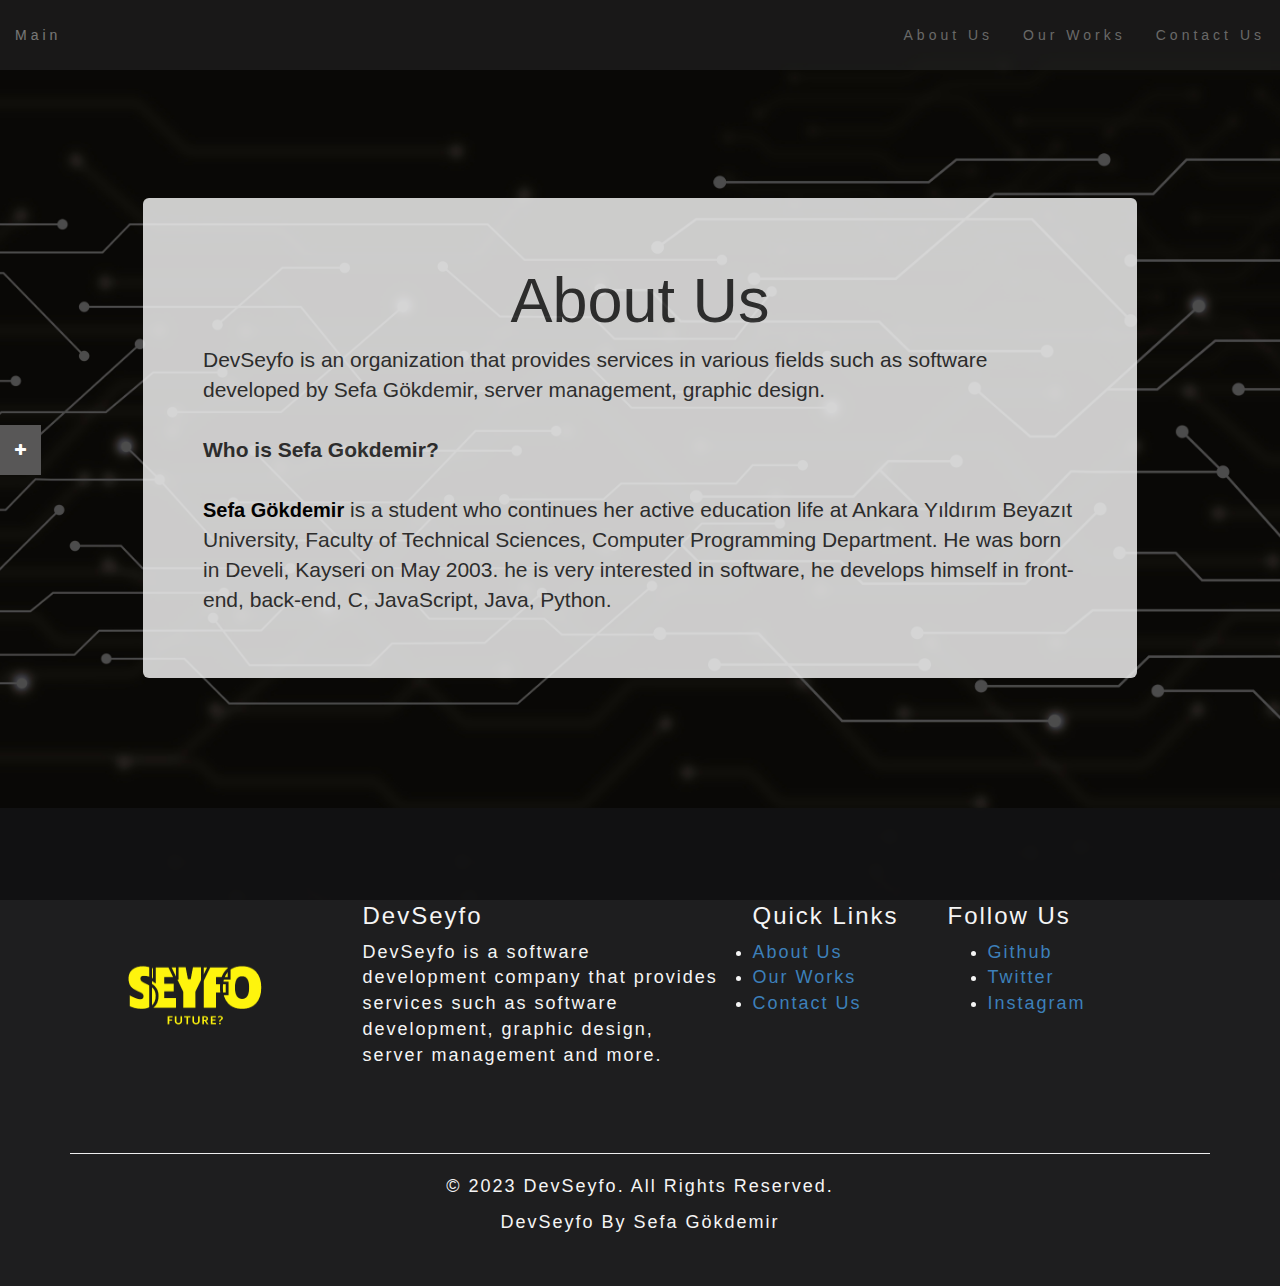
<file: aboutus.html>
<!DOCTYPE html>
<html lang="Turkish">
    <head>
        <title>DevSeyfo</title>
        <meta charset="utf-8">
        <link rel="icon" href="Other/Seyfo.png">
        <meta name="viewport" content="width=device-width, initial-scale=1">
        <link rel="stylesheet" href="https://cdnjs.cloudflare.com/ajax/libs/font-awesome/4.7.0/css/font-awesome.min.css">
        <link rel="stylesheet" href="https://maxcdn.bootstrapcdn.com/bootstrap/3.4.1/css/bootstrap.min.css">
        <link href="https://fonts.googleapis.com/css?family=Montserrat" rel="stylesheet">
        <script src="https://ajax.googleapis.com/ajax/libs/jquery/3.6.1/jquery.min.js"></script>
        <script src="https://maxcdn.bootstrapcdn.com/bootstrap/3.4.1/js/bootstrap.min.js"></script>
        <link rel="stylesheet" type="text/css" href="StyleSheets/style.css">
    </head>

    <body>
        <header>
            <nav class="navbar navbar-inverse" style="color:white !important">
              <div class="navbar navbar-header">
                    <button type="button" class="navbar-toggle" data-toggle="collapse" data-target="#myNavbar">
                      <span class="icon-bar"></span>
                      <span class="icon-bar"></span>
                      <span class="icon-bar"></span>                        
                    </button>
                    <a class="navbar-brand" style="color: white;" href="index.html">Main</a>
              </div>
              <div class="collapse navbar-collapse" id="myNavbar">
                <ul class="nav navbar-nav navbar-right">
                  <li><a href="aboutus.html">About Us</a></li>
                  <li><a href="our-works.html">Our Works</a></li>
                  <li><a href="contact.html">Contact Us</a></li>
                </ul>
              </div>
            </nav>
         </header>

         <div class="icon-bars">
          <a class="toggle" style="background: #585757" data-toggle="collapse" data-target="#s-bars">
            <i id="ucgen"></i>
          </a>
        <div class="collapse" id="s-bars">
          <a href="https://facebook.com/devseyfo" target="_blank" class="facebook"><i class="fa fa-facebook"></i></a>
          <a href="https://twitter.com/sefa_gkdmr" target="_blank" class="twitter"><i class="fa fa-twitter"></i></a>
          <a href="https://instagram.com/sefa_gkdmr" target="_blank" class="instagram"><i class="fa fa-instagram"></i></a>
          <a href="https://github.com/sefagkdmr" target="_blank" class="github"><i class="fa fa-github"></i></a>
          <a href="https://youtube.com/sefagökdemir" target="_blank" class="youtube"><i class="fa fa-youtube"></i></a>
        </div>
        </div>

        <div class="container-fluid" style="opacity: 0.85; margin-left: 10%; margin-right: 10%; margin-top: 10%;">
            <div class="row">
                <div class="col-sm-12">
                    <div class="jumbotron">
                        <center><h1>About Us</h1></center>
                        <p>DevSeyfo is an organization that provides services in various fields such as software developed by Sefa Gökdemir, server management, graphic design.
                          <br><br>
                          <strong>Who is Sefa Gokdemir?</strong>
                          <br><br>
                          <a class="seyfo" onclick="seyfoModal()">Sefa Gökdemir</a> is a student who continues her active education life at Ankara Yıldırım Beyazıt University, Faculty of Technical Sciences, Computer Programming Department. He was born in Develi, Kayseri on May 2003. he is very interested in software, he develops himself in front-end, back-end, C, JavaScript, Java, Python.
                        </p>
                    </div>
                </div>
            </div>
        </div>

        <!--Modal with images in slider animation-->

        <div id="modal" class="modal">
          <div class="modal-content">
            <span class="close">&times;</span>
            <center><h1>Sefa Gökdemir</h1>
            <img class="sefagk" src="Other/Sefagk.PNG" alt="Seyfo" width="25%">
            <br><br>
            </center>
          </div>
        </div>

        <div class="footer">

            <div class="container">
              <div class="row">
                <div class="col-md-3">
                  <img style="width: 250px; height: 250px; padding-bottom: 20px;"src="Other/Seyfo.png" alt="">
                </div>
                <div class="col-md-4">
                  <h3>DevSeyfo</h3>
                  <p>DevSeyfo is a software development company that provides services such as software development, graphic design, server management and more.</p>
                </div>
                <div class="col-md-2">
                  <h3>Quick Links</h3>
                  
                    <li><a href="#">About Us</a></li>
                    <li><a href="our-works.html">Our Works</a></li>
                    <li><a href="contact.html">Contact Us</a></li>
                </div>
                <div class="col-md-2">
                  <h3>Follow Us</h3>
                  <ul>
                    <li><a href="https://github.com/sefagkdmr" target="_blank">Github</a></li>
                    <li><a href="https://twitter.com/sefa_gkdmr" target="_blank">Twitter</a></li>
                    <li><a href="https://instagram.com/sefa_gkdmr" target="_blank">Instagram</a></li>
                  </ul>
                </div>
              </div>
              <div class="row">
                <div class="col-md-12">
                  <hr>
                </div>
                <div class="col-md-12">
                  <p class="text-center">© 2023 DevSeyfo. All Rights Reserved.</p>
                  <p class="text-center"> DevSeyfo By Sefa Gökdemir </p>
                </div>
            </div>
          </div>

        </div>

<script src="Scripts/typed.js-master/lib/typed.min.js"></script>
<script src="Scripts/script.js"></script>
<script src="Scripts/aboutus.js"></script>
</body>
</html>
</file>
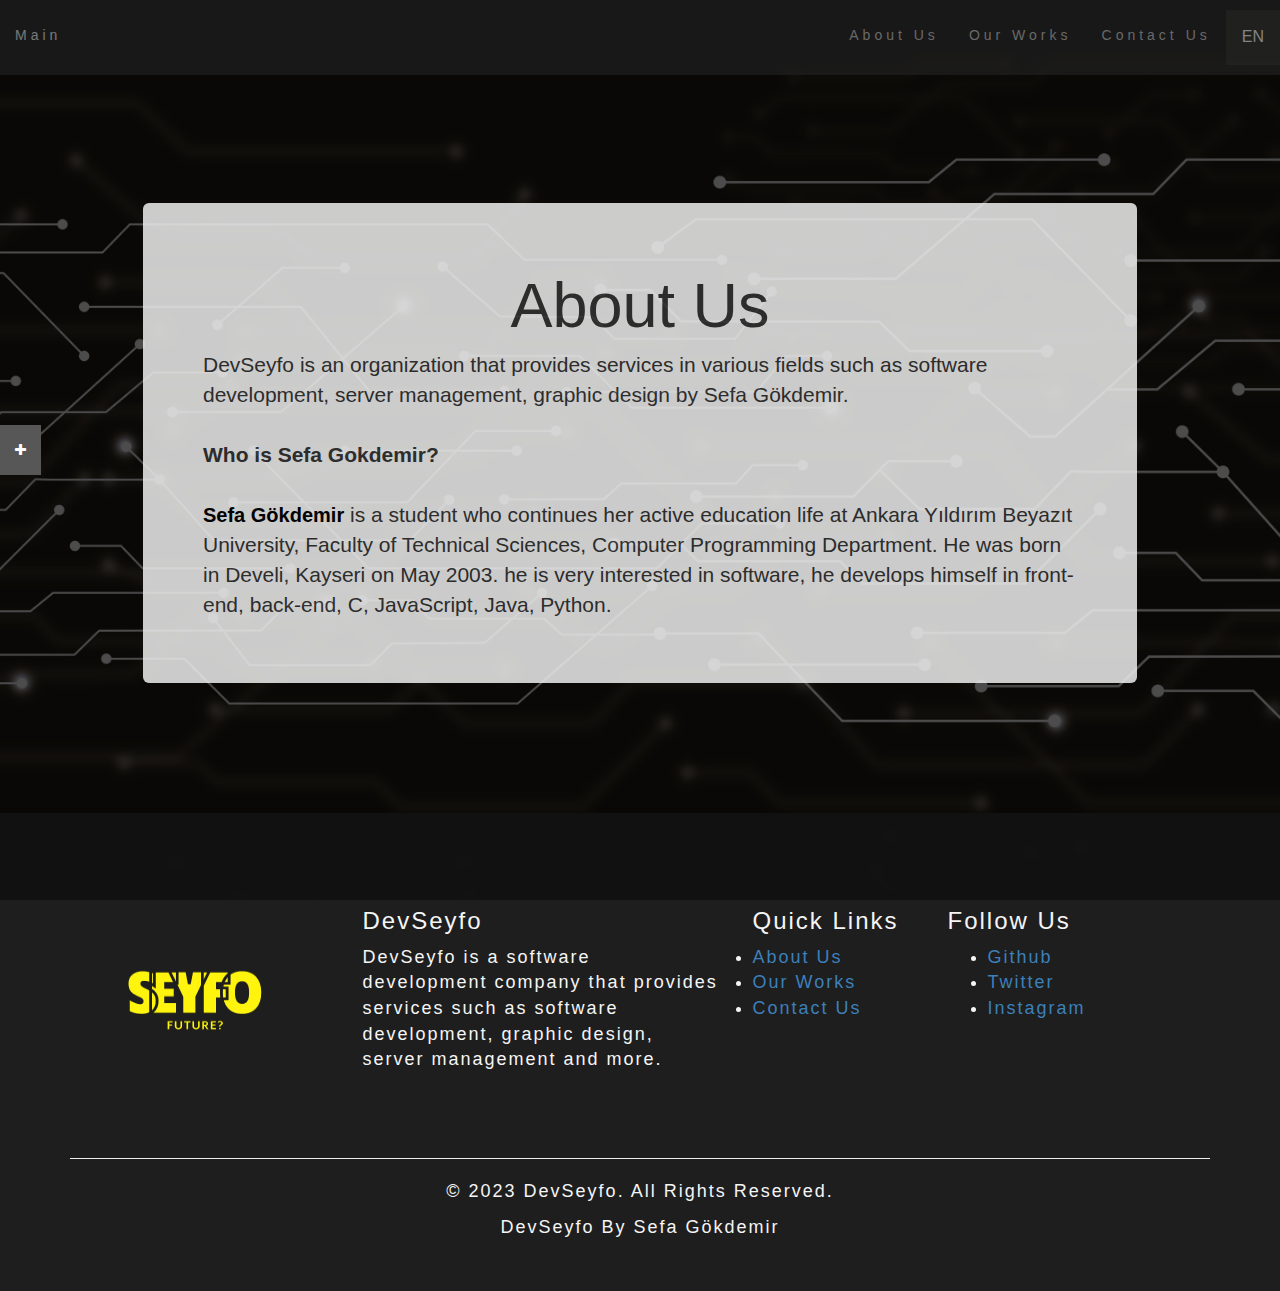
<file: en/aboutus.html>
<!-- Developer: Seyfullah Sefa GÖKDEMİR
     Okul Numarası: 22740111007
    
    #########     ##########   ###           ###   ##########   ##########   ##########   ##########
    ##########    ##########    ###         ###    ##########   ##########   ##########   ##########
    ##      ##    ##             ##         ##     ##           ##           ##           ##      ##
    ##      ##    ##             ##         ##     ##           ##           ##           ##      ##
    ##      ##    ########       ##         ##     ##########   ##########   ##########   ##      ##
    ##      ##    ##             ###       ###             ##   ##           ##           ##      ##
    ##      ##    ##              ####   ####              ##   ##           ##           ##      ##
    ##########    ##########        ### ###       ###########   ##########   ##           ##########
    #########     ##########          ###         ###########   ##########   ##           ##########
-->

<!DOCTYPE html>
<html lang="Turkish">
    <head>
        <title>DevSeyfo</title>
        <meta charset="utf-8">
        <link rel="icon" href="../Other/Seyfo.png">
        <meta name="viewport" content="width=device-width, initial-scale=1">
        <link rel="stylesheet" href="https://cdnjs.cloudflare.com/ajax/libs/font-awesome/4.7.0/css/font-awesome.min.css">
        <link rel="stylesheet" href="https://maxcdn.bootstrapcdn.com/bootstrap/3.4.1/css/bootstrap.min.css">
        <link href="https://fonts.googleapis.com/css?family=Montserrat" rel="stylesheet">
        <script src="https://ajax.googleapis.com/ajax/libs/jquery/3.6.1/jquery.min.js"></script>
        <script src="https://maxcdn.bootstrapcdn.com/bootstrap/3.4.1/js/bootstrap.min.js"></script>
        <link rel="stylesheet" type="text/css" href="../StyleSheets/style.css">
    </head>

    <body>
        <header>
            <nav class="navbar navbar-inverse" style="color:white !important">
              <div class="navbar navbar-header">
                    <button type="button" class="navbar-toggle" data-toggle="collapse" data-target="#myNavbar">
                      <span class="icon-bar"></span>
                      <span class="icon-bar"></span>
                      <span class="icon-bar"></span>                        
                    </button>
                    <a class="navbar-brand" style="color: white;" href="main.html">Main</a>
              </div>
              <div class="collapse navbar-collapse" id="myNavbar">
                <ul class="nav navbar-nav navbar-right">
                  <li><a href="aboutus.html">About Us</a></li>
                  <li><a href="our-works.html">Our Works</a></li>
                  <li><a href="contact.html">Contact Us</a></li>
                  <li>
                    <div class="dropdown">
                      <button class="dropbtn">EN</button>
                      <div class="dropdown-content">
                        <a href="../tr/hakkimizda.html">Turkish</a>
                      </div>
                    </div>
                  </li>
                </ul>
              </div>
            </nav>
         </header>

         <div class="icon-bars">
          <a class="toggle" style="background: #585757" data-toggle="collapse" data-target="#s-bars">
            <i id="ucgen"></i>
          </a>
        <div class="collapse" id="s-bars">
          <a href="https://facebook.com/devseyfo" target="_blank" class="facebook"><i class="fa fa-facebook"></i></a>
          <a href="https://twitter.com/sefa_gkdmr" target="_blank" class="twitter"><i class="fa fa-twitter"></i></a>
          <a href="https://instagram.com/sefa_gkdmr" target="_blank" class="instagram"><i class="fa fa-instagram"></i></a>
          <a href="https://github.com/sefagkdmr" target="_blank" class="github"><i class="fa fa-github"></i></a>
          <a href="https://youtube.com/sefagökdemir" target="_blank" class="youtube"><i class="fa fa-youtube"></i></a>
        </div>
        </div>

        <div class="container-fluid" style="opacity: 0.85; margin-left: 10%; margin-right: 10%; margin-top: 10%;">
            <div class="row">
                <div class="col-sm-12">
                    <div class="jumbotron">
                        <center><h1>About Us</h1></center>
                        <p>DevSeyfo is an organization that provides services in various fields such as software development, server management, graphic design by Sefa Gökdemir.
                          <br><br>
                          <strong>Who is Sefa Gokdemir?</strong>
                          <br><br>
                          <a class="seyfo" onclick="seyfoModal()">Sefa Gökdemir</a> is a student who continues her active education life at Ankara Yıldırım Beyazıt University, Faculty of Technical Sciences, Computer Programming Department. He was born in Develi, Kayseri on May 2003. he is very interested in software, he develops himself in front-end, back-end, C, JavaScript, Java, Python.
                        </p>
                    </div>
                </div>
            </div>
        </div>

        <!--Modal with images in slider animation-->

        <div id="modal" class="modal">
          <div class="modal-content">
            <span class="close">&times;</span>
            <center><h1>Sefa Gökdemir</h1>
            <img class="sefagk" src="../Other/Sefagk.PNG" alt="Seyfo" width="25%">
            <br><br>
            </center>
          </div>
        </div>

        <div class="footer">

            <div class="container">
              <div class="row">
                <div class="col-md-3">
                  <img style="width: 250px; height: 250px; padding-bottom: 20px;"src="../Other/Seyfo.png" alt="">
                </div>
                <div class="col-md-4">
                  <h3>DevSeyfo</h3>
                  <p>DevSeyfo is a software development company that provides services such as software development, graphic design, server management and more.</p>
                </div>
                <div class="col-md-2">
                  <h3>Quick Links</h3>
                  
                    <li><a href="#">About Us</a></li>
                    <li><a href="our-works.html">Our Works</a></li>
                    <li><a href="contact.html">Contact Us</a></li>
                </div>
                <div class="col-md-2">
                  <h3>Follow Us</h3>
                  <ul>
                    <li><a href="https://github.com/sefagkdmr" target="_blank">Github</a></li>
                    <li><a href="https://twitter.com/sefa_gkdmr" target="_blank">Twitter</a></li>
                    <li><a href="https://instagram.com/sefa_gkdmr" target="_blank">Instagram</a></li>
                  </ul>
                </div>
              </div>
              <div class="row">
                <div class="col-md-12">
                  <hr>
                </div>
                <div class="col-md-12">
                  <p class="text-center">© 2023 DevSeyfo. All Rights Reserved.</p>
                  <p class="text-center"> DevSeyfo By Sefa Gökdemir </p>
                </div>
            </div>
          </div>

        </div>

<script src="../Scripts/typed.js-master/lib/typed.min.js"></script>
<script src="../Scripts/script.js"></script>
<script src="../Scripts/aboutus.js"></script>
</body>
</html>
</file>
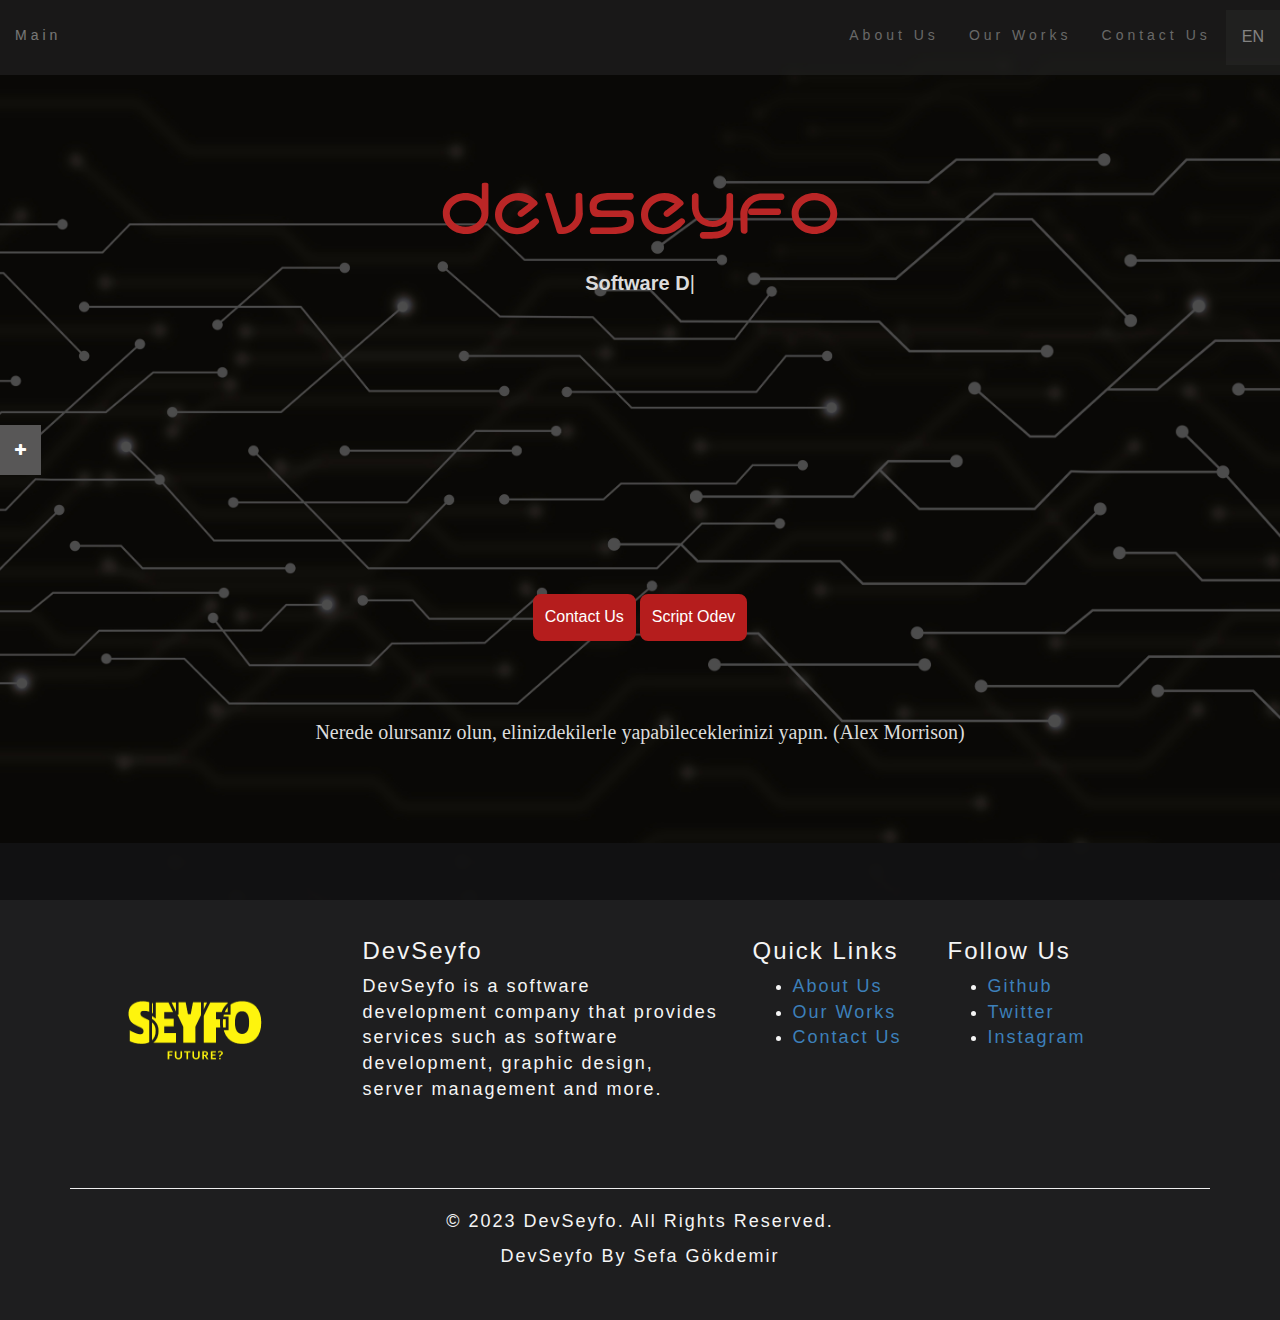
<file: en/main.html>
<!-- Developer: Seyfullah Sefa GÖKDEMİR
    Okul Numarası: 22740111007
    
    #########     ##########   ###           ###   ##########   ##########   ##########   ##########
    ##########    ##########    ###         ###    ##########   ##########   ##########   ##########
    ##      ##    ##             ##         ##     ##           ##           ##           ##      ##
    ##      ##    ##             ##         ##     ##           ##           ##           ##      ##
    ##      ##    ########       ##         ##     ##########   ##########   ##########   ##      ##
    ##      ##    ##             ###       ###             ##   ##           ##           ##      ##
    ##      ##    ##              ####   ####              ##   ##           ##           ##      ##
    ##########    ##########        ### ###       ###########   ##########   ##           ##########
    #########     ##########          ###         ###########   ##########   ##           ##########
-->

<!DOCTYPE html>
<html lang="Turkish">
<head>
  <title>DevSeyfo</title>
  <meta charset="utf-8">
  <meta name="viewport" content="width=device-width, initial-scale=1">
  <link rel="icon" href="../Other/Seyfo.png">
  <link rel="stylesheet" href="https://cdnjs.cloudflare.com/ajax/libs/font-awesome/4.7.0/css/font-awesome.min.css">
  <link rel="stylesheet" href="https://maxcdn.bootstrapcdn.com/bootstrap/3.4.1/css/bootstrap.min.css">
  <link href="https://fonts.googleapis.com/css?family=Montserrat" rel="stylesheet">
  <script src="https://ajax.googleapis.com/ajax/libs/jquery/3.6.1/jquery.min.js"></script>
  <script src="https://maxcdn.bootstrapcdn.com/bootstrap/3.4.1/js/bootstrap.min.js"></script>
  <link rel="stylesheet" type="text/css" href="../StyleSheets/style.css">
</head>
<body>
  
<header>
  <nav class="navbar navbar-inverse" style="color:white !important">
    <div class="navbar navbar-header">
          <button type="button" class="navbar-toggle" data-toggle="collapse" data-target="#myNavbar">
            <span class="icon-bar"></span>
            <span class="icon-bar"></span>
            <span class="icon-bar"></span>                        
          </button>
          <a class="navbar-brand" style="color: white;" href="#">Main</a>
    </div>
    <div class="collapse navbar-collapse" id="myNavbar">
      <ul class="nav navbar-nav navbar-right">
        <li><a href="aboutus.html">About Us</a></li>
        <li><a href="our-works.html">Our Works</a></li>
        <li><a href="contact.html">Contact Us</a></li>
        <li>
          <div class="dropdown">
            <button class="dropbtn">EN</button>
            <div class="dropdown-content">
              <a href="../tr/anasayfa.html">Turkish</a>
            </div>
          </div>
        </li>
      </ul>
    </div>
  </nav>
</header>

<div class="icon-bars">
  <a class="toggle" style="background: #585757" data-toggle="collapse" data-target="#s-bars">
    <i id="ucgen"></i>
  </a>
<div class="collapse" id="s-bars">
  <a href="https://facebook.com/devseyfo" target="_blank" class="facebook"><i class="fa fa-facebook"></i></a>
  <a href="https://twitter.com/sefa_gkdmr" target="_blank" class="twitter"><i class="fa fa-twitter"></i></a>
  <a href="https://instagram.com/sefa_gkdmr" target="_blank" class="instagram"><i class="fa fa-instagram"></i></a>
  <a href="https://github.com/sefagkdmr" target="_blank" class="github"><i class="fa fa-github"></i></a>
  <a href="https://youtube.com/sefagökdemir" target="_blank" class="youtube"><i class="fa fa-youtube"></i></a>
</div>
</div>
<div class="heading">
  <h1>DevSeyfo</h1>
  <h3>
    <span class="text-slider-items">
      Software Development, 
      Graphic Design, 
      Server managment
    </span>
    <strong class="text-slider"></strong>
  </h3>
</div>
  
  <div class="rand-text">
    <div class="c-button" style="margin-bottom: 70px;">
    <div class="c-button1" onclick="yonlendir('contact.html')">
      Contact Us
    </div>
    </div>
    <div class="c-button" style="margin-bottom: 70px;">
    <div class="c-button1" onclick="yonlendir('../tr/js-odev.html')">
      Script Odev
    </div>
    </div>
    <h5>
      <span id="rand-text"></span>
    </h5>
  </div>


<div class="footer">

  <div class="container">
    <div class="row">
      <div class="col-md-3">
        <img style="width: 250px; height: 250px; padding-bottom: 20px;"src="../Other/Seyfo.png" alt="">
      </div>
      <div class="col-md-4">
        <h3>DevSeyfo</h3>
        <p>DevSeyfo is a software development company that provides services such as software development, graphic design, server management and more.</p>
      </div>
      <div class="col-md-2">
        <h3>Quick Links</h3>
        <ul>
          <li><a href="aboutus.html">About Us</a></li>
          <li><a href="our-works.html">Our Works</a></li>
          <li><a href="contact.html">Contact Us</a></li>
        </ul>
      </div>
      <div class="col-md-2">
        <h3>Follow Us</h3>
        <ul>
          <li><a href="https://github.com/sefagkdmr" target="_blank">Github</a></li>
          <li><a href="https://twitter.com/sefa_gkdmr" target="_blank">Twitter</a></li>
          <li><a href="https://instagram.com/sefa_gkdmr" target="_blank">Instagram</a></li>
        </ul>
      </div>
    </div>
    <div class="row">
      <div class="col-md-12">
        <hr>
      </div>
      <div class="col-md-12">
        <p class="text-center">© 2023 DevSeyfo. All Rights Reserved.</p>
        <p class="text-center"> DevSeyfo By Sefa Gökdemir </p>
      </div>
  </div>
</div>

<script src="../Scripts/typed.js-master/lib/typed.min.js"></script>
<script src="../Scripts/script.js"></script>
<script src="../Scripts/index.js"></script>
<script src="../Scripts/Odev-Script.js"></script>
</body>
</html>
</file>
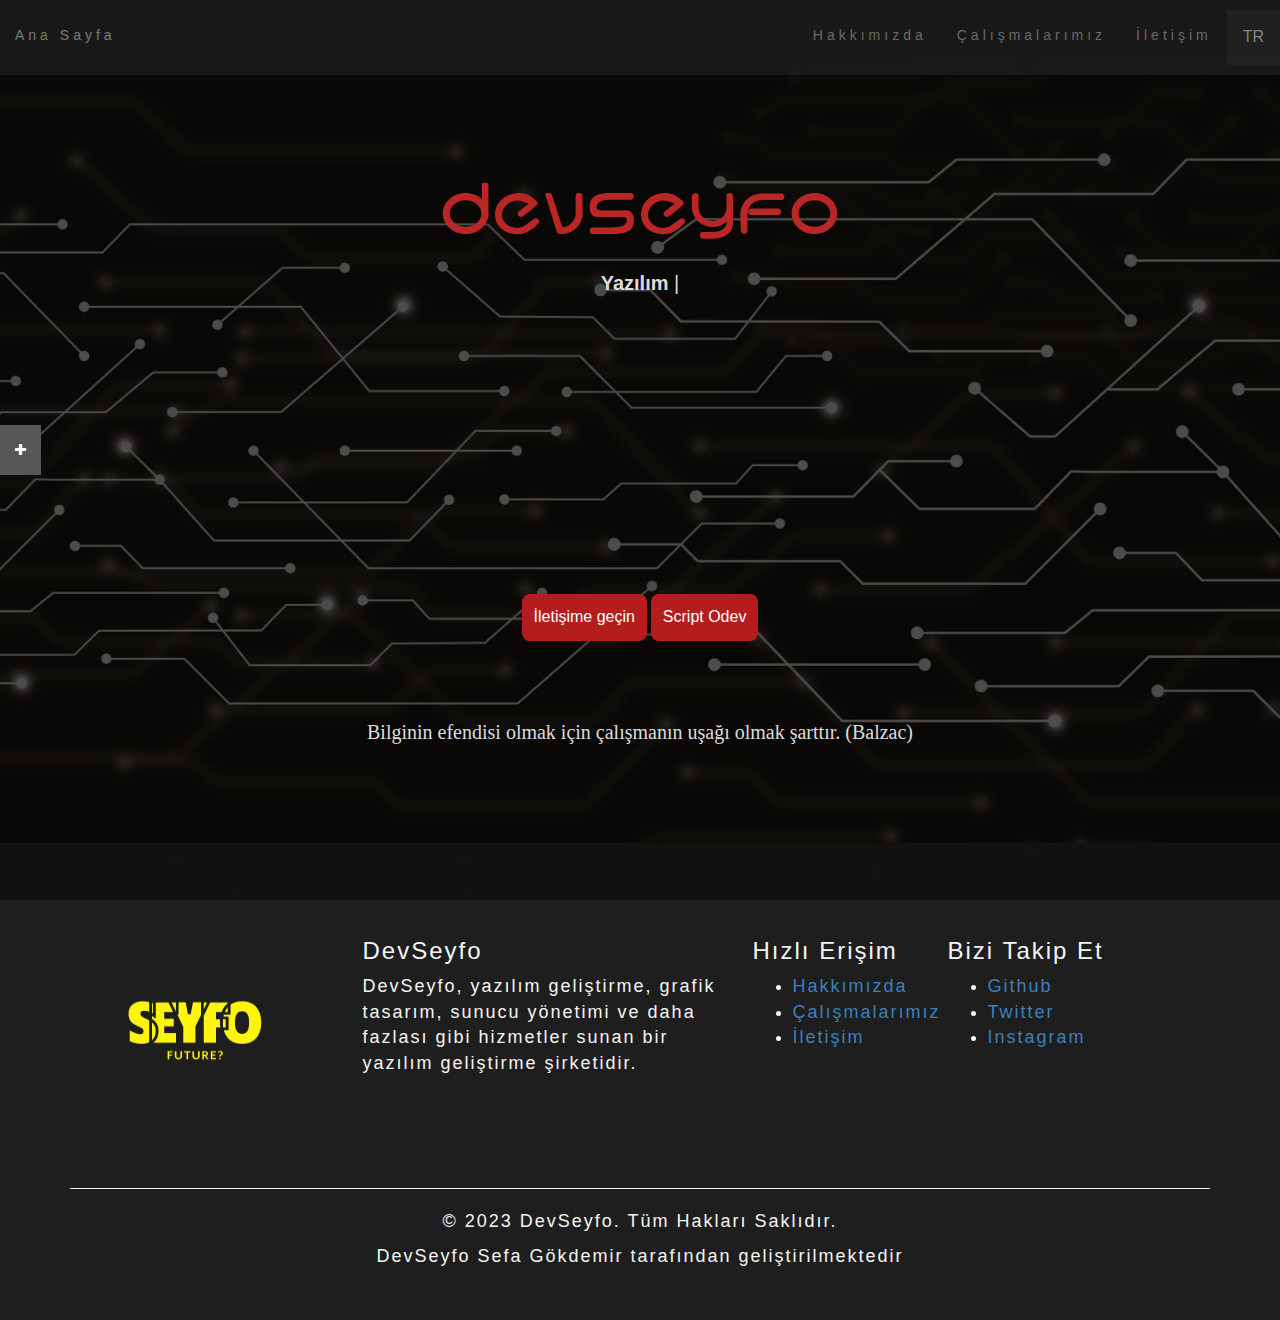
<file: tr/anasayfa.html>
<!-- Developer: Seyfullah Sefa GÖKDEMİR
    Okul Numarası: 22740111007
    
    #########     ##########   ###           ###   ##########   ##########   ##########   ##########
    ##########    ##########    ###         ###    ##########   ##########   ##########   ##########
    ##      ##    ##             ##         ##     ##           ##           ##           ##      ##
    ##      ##    ##             ##         ##     ##           ##           ##           ##      ##
    ##      ##    ########       ##         ##     ##########   ##########   ##########   ##      ##
    ##      ##    ##             ###       ###             ##   ##           ##           ##      ##
    ##      ##    ##              ####   ####              ##   ##           ##           ##      ##
    ##########    ##########        ### ###       ###########   ##########   ##           ##########
    #########     ##########          ###         ###########   ##########   ##           ##########
-->

<!DOCTYPE html>
<html lang="Turkish">
<head>
  <title>DevSeyfo</title>
  <meta charset="utf-8">
  <meta name="viewport" content="width=device-width, initial-scale=1">
  <link rel="icon" href="../Other/Seyfo.png">
  <link rel="stylesheet" href="https://cdnjs.cloudflare.com/ajax/libs/font-awesome/4.7.0/css/font-awesome.min.css">
  <link rel="stylesheet" href="https://maxcdn.bootstrapcdn.com/bootstrap/3.4.1/css/bootstrap.min.css">
  <link href="https://fonts.googleapis.com/css?family=Montserrat" rel="stylesheet">
  <script src="https://ajax.googleapis.com/ajax/libs/jquery/3.6.1/jquery.min.js"></script>
  <script src="https://maxcdn.bootstrapcdn.com/bootstrap/3.4.1/js/bootstrap.min.js"></script>
  <link rel="stylesheet" type="text/css" href="../StyleSheets/style.css">
</head>
<body>
  
<header>
  <nav class="navbar navbar-inverse" style="color:white !important">
    <div class="navbar navbar-header">
          <button type="button" class="navbar-toggle" data-toggle="collapse" data-target="#myNavbar">
            <span class="icon-bar"></span>
            <span class="icon-bar"></span>
            <span class="icon-bar"></span>                        
          </button>
          <a class="navbar-brand" style="color: white;" href="#">Ana Sayfa</a>
    </div>
    <div class="collapse navbar-collapse" id="myNavbar">
      <ul class="nav navbar-nav navbar-right">
        <li><a href="hakkimizda.html">Hakkımızda</a></li>
        <li><a href="calismalarimiz.html">Çalışmalarımız</a></li>
        <li><a href="iletisim.html">İletişim</a></li>
        <li>
          <div class="dropdown">
            <button class="dropbtn">TR</button>
            <div class="dropdown-content">
              <a href="../en/main.html">English</a>
            </div>
          </div>
        </li>
      </ul>
    </div>
  </nav>
</header>

<div class="icon-bars">
  <a class="toggle" style="background: #585757" data-toggle="collapse" data-target="#s-bars">
    <i id="ucgen"></i>
  </a>
<div class="collapse" id="s-bars">
  <a href="https://facebook.com/devseyfo" target="_blank" class="facebook"><i class="fa fa-facebook"></i></a>
  <a href="https://twitter.com/sefa_gkdmr" target="_blank" class="twitter"><i class="fa fa-twitter"></i></a>
  <a href="https://instagram.com/sefa_gkdmr" target="_blank" class="instagram"><i class="fa fa-instagram"></i></a>
  <a href="https://github.com/sefagkdmr" target="_blank" class="github"><i class="fa fa-github"></i></a>
  <a href="https://youtube.com/sefagökdemir" target="_blank" class="youtube"><i class="fa fa-youtube"></i></a>
</div>
</div>
<div class="heading">
  <h1>DevSeyfo</h1>
  <h3>
    <span class="text-slider-items">
      Yazılım Geliştirme, 
      Grafik Tasarım, 
      Sunucu Yönetimi
    </span>
    <strong class="text-slider"></strong>
  </h3>
</div>

  <div class="rand-text">
    <div class="c-button" style="margin-bottom: 70px;">
    <div class="c-button1" onclick="yonlendir('iletisim.html')">
      İletişime geçin
    </div>
    </div>
    <div class="c-button" style="margin-bottom: 70px;">
    <div class="c-button1" onclick="yonlendir('js-odev.html')">
      Script Odev
    </div>
    </div>
    <h5>
      <span id="rand-text"></span>
    </h5>
  </div>

<div class="footer">

  <div class="container">
    <div class="row">
      <div class="col-md-3">
        <img style="width: 250px; height: 250px; padding-bottom: 20px;"src="../Other/Seyfo.png" alt="">
      </div>
      <div class="col-md-4">
        <h3>DevSeyfo</h3>
        <p>DevSeyfo, yazılım geliştirme, grafik tasarım, sunucu yönetimi ve daha fazlası gibi hizmetler sunan bir yazılım geliştirme şirketidir.</p>
      </div>
      <div class="col-md-2">
        <h3>Hızlı Erişim</h3>
        <ul>
          <li><a href="hakkimizda.html">Hakkımızda</a></li>
          <li><a href="calismalarimiz.html">Çalışmalarımız</a></li>
          <li><a href="iletisim.html">İletişim</a></li>
        </ul>
      </div>
      <div class="col-md-2">
        <h3>Bizi Takip Et</h3>
        <ul>
          <li><a href="https://github.com/sefagkdmr" target="_blank">Github</a></li>
          <li><a href="https://twitter.com/sefa_gkdmr" target="_blank">Twitter</a></li>
          <li><a href="https://instagram.com/sefa_gkdmr" target="_blank">Instagram</a></li>
        </ul>
      </div>
    </div>
    <div class="row">
      <div class="col-md-12">
        <hr>
      </div>
      <div class="col-md-12">
        <p class="text-center">© 2023 DevSeyfo. Tüm Hakları Saklıdır.</p>
        <p class="text-center"> DevSeyfo Sefa Gökdemir tarafından geliştirilmektedir</p>
      </div>
  </div>
</div>

<script src="../Scripts/typed.js-master/lib/typed.min.js"></script>
<script src="../Scripts/script.js"></script>
<script src="../Scripts/index.js"></script>
<script src="../Scripts/Odev-Script.js"></script>
</body>
</html>
</file>
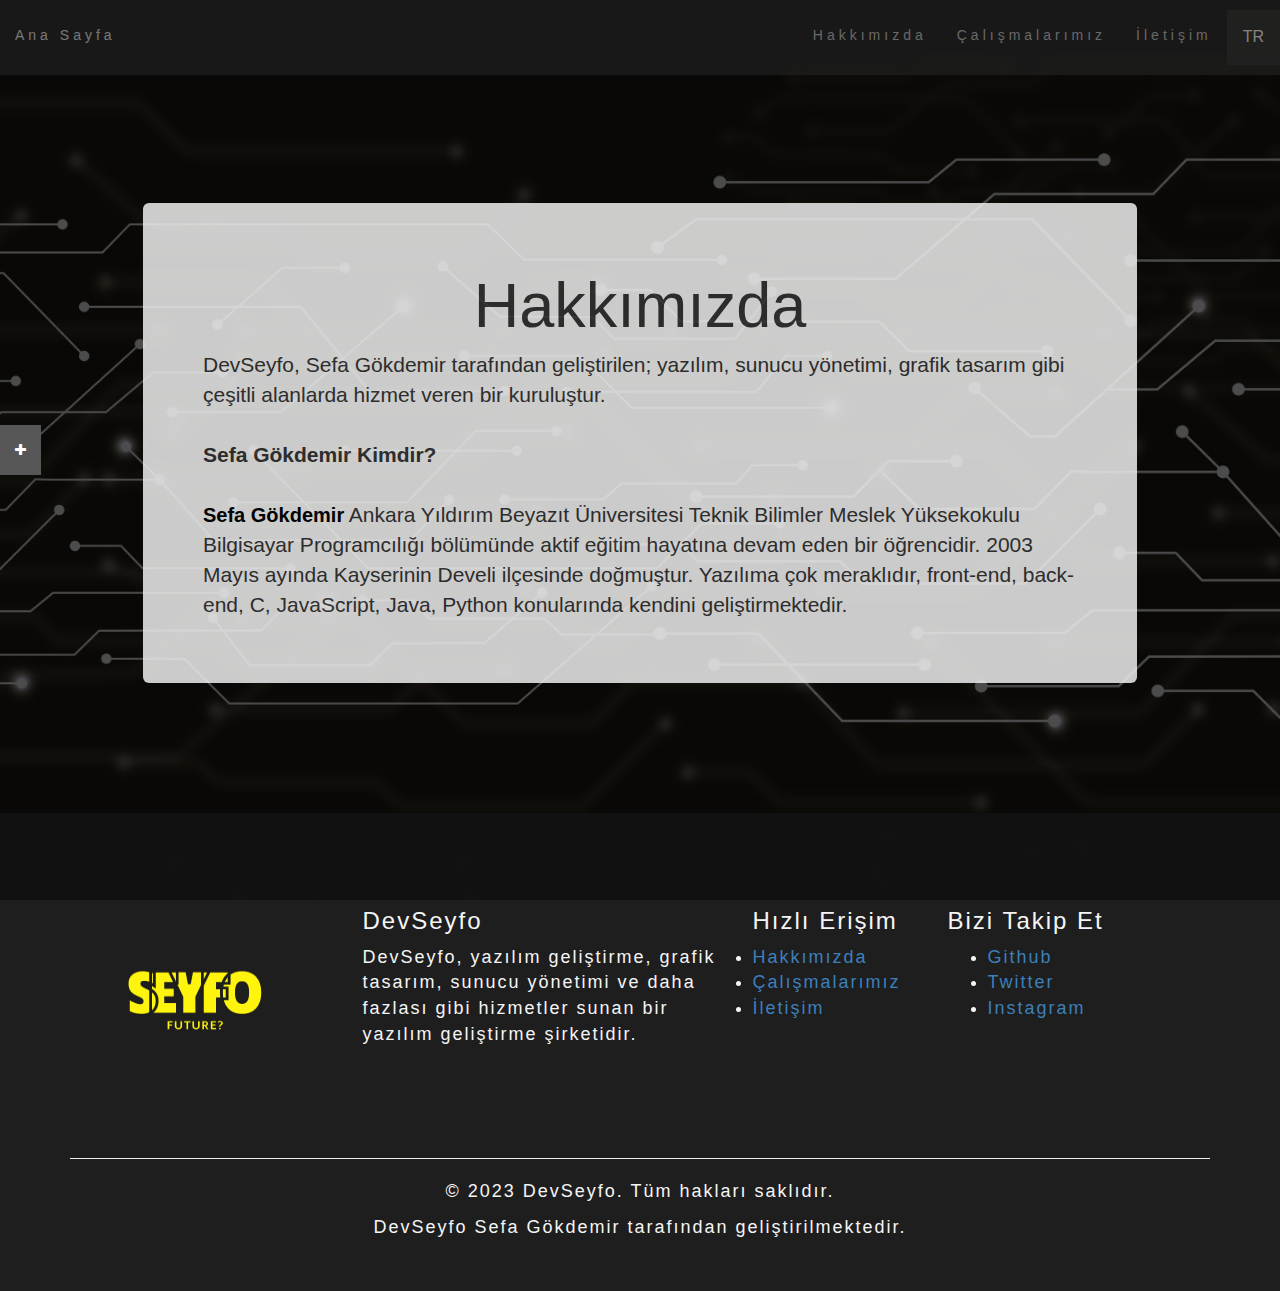
<file: tr/hakkimizda.html>
<!-- Developer: Seyfullah Sefa GÖKDEMİR
    Okul Numarası: 22740111007
    
    #########     ##########   ###           ###   ##########   ##########   ##########   ##########
    ##########    ##########    ###         ###    ##########   ##########   ##########   ##########
    ##      ##    ##             ##         ##     ##           ##           ##           ##      ##
    ##      ##    ##             ##         ##     ##           ##           ##           ##      ##
    ##      ##    ########       ##         ##     ##########   ##########   ##########   ##      ##
    ##      ##    ##             ###       ###             ##   ##           ##           ##      ##
    ##      ##    ##              ####   ####              ##   ##           ##           ##      ##
    ##########    ##########        ### ###       ###########   ##########   ##           ##########
    #########     ##########          ###         ###########   ##########   ##           ##########
-->

<!DOCTYPE html>
<html lang="Turkish">
    <head>
        <title>DevSeyfo</title>
        <meta charset="utf-8">
        <link rel="icon" href="../Other/Seyfo.png">
        <meta name="viewport" content="width=device-width, initial-scale=1">
        <link rel="stylesheet" href="https://cdnjs.cloudflare.com/ajax/libs/font-awesome/4.7.0/css/font-awesome.min.css">
        <link rel="stylesheet" href="https://maxcdn.bootstrapcdn.com/bootstrap/3.4.1/css/bootstrap.min.css">
        <link href="https://fonts.googleapis.com/css?family=Montserrat" rel="stylesheet">
        <script src="https://ajax.googleapis.com/ajax/libs/jquery/3.6.1/jquery.min.js"></script>
        <script src="https://maxcdn.bootstrapcdn.com/bootstrap/3.4.1/js/bootstrap.min.js"></script>
        <link rel="stylesheet" type="text/css" href="../StyleSheets/style.css">
    </head>

    <body>
        <header>
            <nav class="navbar navbar-inverse" style="color:white !important">
              <div class="navbar navbar-header">
                    <button type="button" class="navbar-toggle" data-toggle="collapse" data-target="#myNavbar">
                      <span class="icon-bar"></span>
                      <span class="icon-bar"></span>
                      <span class="icon-bar"></span>                        
                    </button>
                    <a class="navbar-brand" style="color: white;" href="anasayfa.html">Ana Sayfa</a>
              </div>
              <div class="collapse navbar-collapse" id="myNavbar">
                <ul class="nav navbar-nav navbar-right">
                  <li><a href="#">Hakkımızda</a></li>
                  <li><a href="calismalarimiz.html">Çalışmalarımız</a></li>
                  <li><a href="iletisim.html">İletişim</a></li>
                  <li>
                    <div class="dropdown">
                      <button class="dropbtn">TR</button>
                      <div class="dropdown-content">
                        <a href="../en/aboutus.html">English</a>
                      </div>
                    </div>
                  </li>
                </ul>
              </div>
            </nav>
         </header>

         <div class="icon-bars">
          <a class="toggle" style="background: #585757" data-toggle="collapse" data-target="#s-bars">
            <i id="ucgen"></i>
          </a>
        <div class="collapse" id="s-bars">
          <a href="https://facebook.com/devseyfo" target="_blank" class="facebook"><i class="fa fa-facebook"></i></a>
          <a href="https://twitter.com/sefa_gkdmr" target="_blank" class="twitter"><i class="fa fa-twitter"></i></a>
          <a href="https://instagram.com/sefa_gkdmr" target="_blank" class="instagram"><i class="fa fa-instagram"></i></a>
          <a href="https://github.com/sefagkdmr" target="_blank" class="github"><i class="fa fa-github"></i></a>
          <a href="https://youtube.com/sefagökdemir" target="_blank" class="youtube"><i class="fa fa-youtube"></i></a>
        </div>
        </div>

        <div class="container-fluid" style="opacity: 0.85; margin-left: 10%; margin-right: 10%; margin-top: 10%;">
            <div class="row">
                <div class="col-sm-12">
                    <div class="jumbotron">
                        <center><h1>Hakkımızda</h1></center>
                        <p>DevSeyfo, Sefa Gökdemir tarafından geliştirilen; yazılım, sunucu yönetimi, grafik tasarım gibi çeşitli alanlarda hizmet veren bir kuruluştur.                          
                          <br><br>
                          <strong>Sefa Gökdemir Kimdir?</strong>
                          <br><br>
                          <a class="seyfo" onclick="seyfoModal()">Sefa Gökdemir</a> Ankara Yıldırım Beyazıt Üniversitesi Teknik Bilimler Meslek Yüksekokulu Bilgisayar Programcılığı bölümünde aktif eğitim hayatına devam eden bir öğrencidir. 2003 Mayıs ayında Kayserinin Develi ilçesinde doğmuştur. Yazılıma çok meraklıdır, front-end, back-end, C, JavaScript, Java, Python konularında kendini geliştirmektedir.
                           
                        </p>
                    </div>
                </div>
            </div>
        </div>


        <div id="modal" class="modal">
          <div class="modal-content">
            <span class="close">&times;</span>
            <center><h1>Sefa Gökdemir</h1>
            <img class="sefagk" src="../Other/Sefagk.PNG" alt="Seyfo" width="25%">
            <br><br>
            </center>
          </div>
        </div>

        <div class="footer">

            <div class="container">
              <div class="row">
                <div class="col-md-3">
                  <img style="width: 250px; height: 250px; padding-bottom: 20px;"src="../Other/Seyfo.png" alt="">
                </div>
                <div class="col-md-4">
                  <h3>DevSeyfo</h3>
                  <p>DevSeyfo, yazılım geliştirme, grafik tasarım, sunucu yönetimi ve daha fazlası gibi hizmetler sunan bir yazılım geliştirme şirketidir.</p>
                </div>
                <div class="col-md-2">
                  <h3>Hızlı Erişim</h3>
                  
                    <li><a href="#">Hakkımızda</a></li>
                    <li><a href="calismalarimiz.html">Çalışmalarımız</a></li>
                    <li><a href="iletisim.html">İletişim</a></li>
                </div>
                <div class="col-md-2">
                  <h3>Bizi Takip Et</h3>
                  <ul>
                    <li><a href="https://github.com/sefagkdmr" target="_blank">Github</a></li>
                    <li><a href="https://twitter.com/sefa_gkdmr" target="_blank">Twitter</a></li>
                    <li><a href="https://instagram.com/sefa_gkdmr" target="_blank">Instagram</a></li>
                  </ul>
                </div>
              </div>
              <div class="row">
                <div class="col-md-12">
                  <hr>
                </div>
                <div class="col-md-12">
                  <p class="text-center">© 2023 DevSeyfo. Tüm hakları saklıdır.</p>
                  <p class="text-center"> DevSeyfo Sefa Gökdemir tarafından geliştirilmektedir.</p>
                </div>
            </div>
          </div>

        </div>

<script src="../Scripts/typed.js-master/lib/typed.min.js"></script>
<script src="../Scripts/script.js"></script>
<script src="../Scripts/aboutus.js"></script>
</body>
</html>
</file>
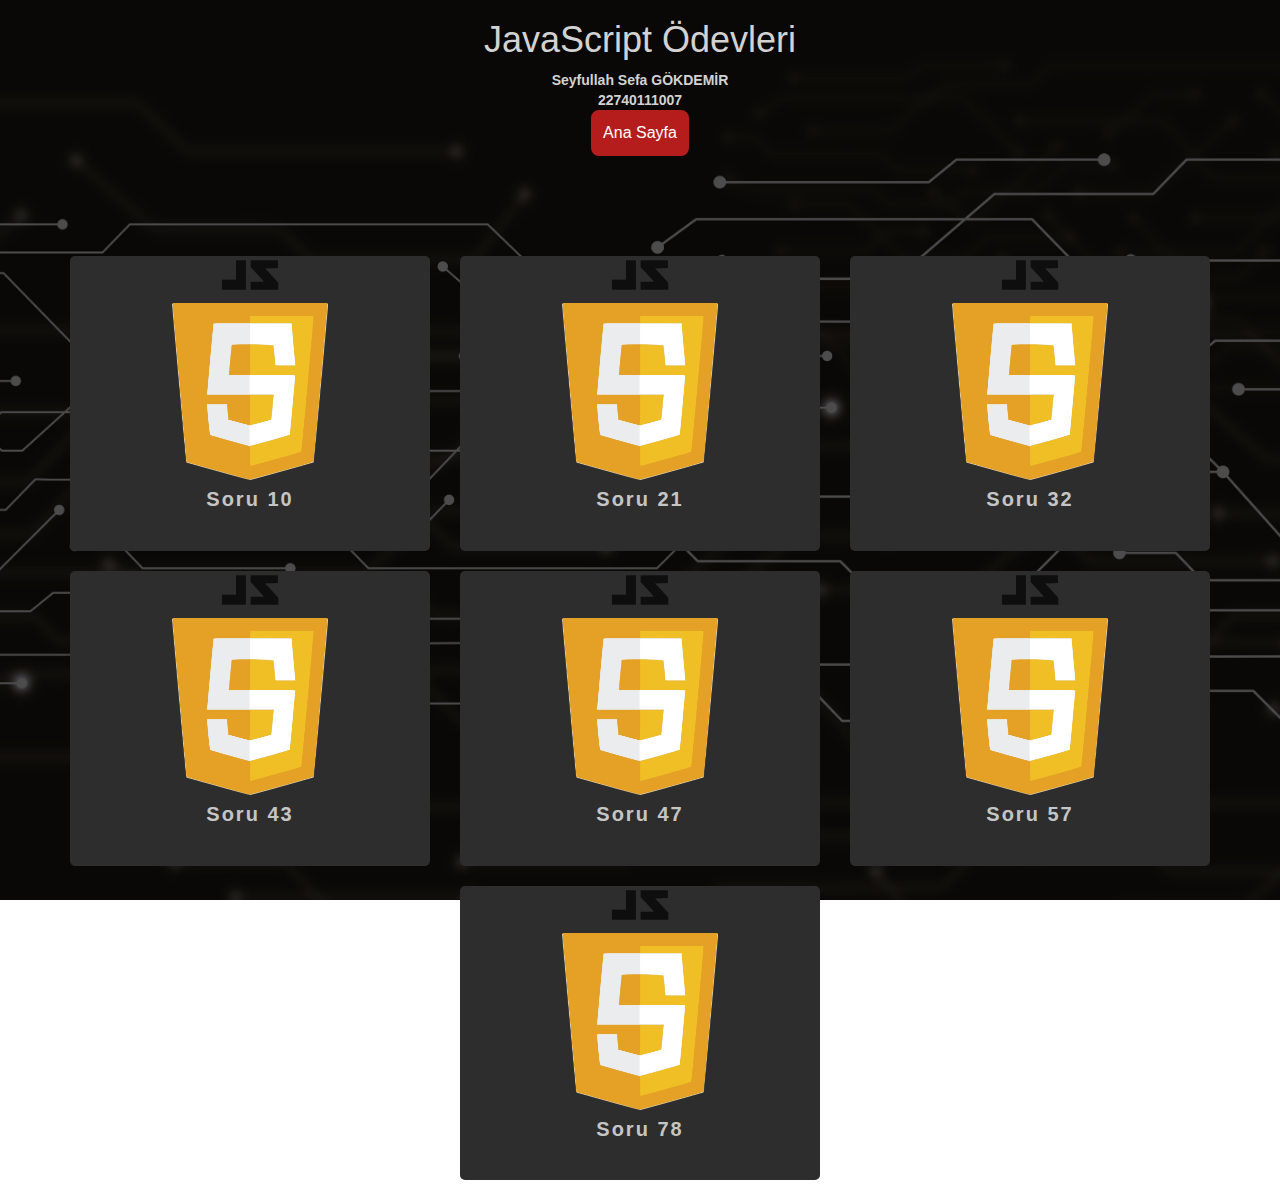
<file: tr/js-odev.html>
<!-- Developer: Seyfullah Sefa GÖKDEMİR
    Okul Numarası: 22740111007
    
    #########     ##########   ###           ###   ##########   ##########   ##########   ##########
    ##########    ##########    ###         ###    ##########   ##########   ##########   ##########
    ##      ##    ##             ##         ##     ##           ##           ##           ##      ##
    ##      ##    ##             ##         ##     ##           ##           ##           ##      ##
    ##      ##    ########       ##         ##     ##########   ##########   ##########   ##      ##
    ##      ##    ##             ###       ###             ##   ##           ##           ##      ##
    ##      ##    ##              ####   ####              ##   ##           ##           ##      ##
    ##########    ##########        ### ###       ###########   ##########   ##           ##########
    #########     ##########          ###         ###########   ##########   ##           ##########
-->

<!DOCTYPE html>
<html>
    <head>
        <title>DevSeyfo</title>
        <meta charset="utf-8">
        <meta name="viewport" content="width=device-width, initial-scale=1">
        <link rel="icon" href="../Other/Seyfo.png">
        <link rel="stylesheet" href="https://cdnjs.cloudflare.com/ajax/libs/font-awesome/4.7.0/css/font-awesome.min.css">
        <link rel="stylesheet" href="https://maxcdn.bootstrapcdn.com/bootstrap/3.4.1/css/bootstrap.min.css">
        <link href="https://fonts.googleapis.com/css?family=Montserrat" rel="stylesheet">
        <script src="https://ajax.googleapis.com/ajax/libs/jquery/3.6.1/jquery.min.js"></script>
        <script src="https://maxcdn.bootstrapcdn.com/bootstrap/3.4.1/js/bootstrap.min.js"></script>
        <link rel="stylesheet" type="text/css" href="../StyleSheets/style.css">
    </head>
    <body>
        <center style="color:#d2d2d2">
            <h1>JavaScript Ödevleri</h1>
            <strong>Seyfullah Sefa GÖKDEMİR</strong><br>
            <strong>22740111007</strong><br>
            <div class="c-button">
                <div class="c-button1" onclick="yonlendir('anasayfa.html')">
                    Ana Sayfa
                </div>
            </div>
        </center>
        <div class="container" style="margin-top: 100px;">
            <div class="row">
                <div class="col-md-4">
                    <div class="thumbnail">
                        <a onclick="scriptOdev(10)">
                            <img src="../Other/jsLogo.png" alt="DevSeyfo">
                            <div class="caption">
                                <p>Soru 10</p>
                            </div>
                        </a>
                    </div>
                </div>
                <div class="col-md-4">
                    <div class="thumbnail">
                        <a onclick="scriptOdev(21)">
                            <img src="../Other/jsLogo.png" alt="DevSeyfo">
                            <div class="caption">
                                <p>Soru 21</p>
                            </div>
                        </a>
                    </div>
                </div>
                <div class="col-md-4">
                    <div class="thumbnail">
                        <a onclick="scriptOdev(32)">
                            <img src="../Other/jsLogo.png" alt="DevSeyfo">
                            <div class="caption">
                                <p>Soru 32</p>
                            </div>
                        </a>
                    </div>
                </div>
            </div>
        </div>
        <div class="container">
            
            <div class="row">
                <div class="col-md-4">
                    <div class="thumbnail">
                        <a onclick="scriptOdev(43)">
                            <img src="../Other/jsLogo.png" alt="DevSeyfo">
                            <div class="caption">
                                <p>Soru 43</p>
                            </div>
                        </a>
                    </div>
                </div>
                <div class="col-md-4">
                    <div class="thumbnail">
                        <a onclick="scriptOdev(47)">
                            <img src="../Other/jsLogo.png" alt="DevSeyfo">
                            <div class="caption">
                                <p>Soru 47</p>
                            </div>
                        </a>
                    </div>
                </div>
                <div class="col-md-4">
                    <div class="thumbnail">
                        <a onclick="scriptOdev(57)">
                            <img src="../Other/jsLogo.png" alt="DevSeyfo">
                            <div class="caption">
                                <p>Soru 57</p>
                            </div>
                        </a>
                    </div>
                </div>
            </div>
        </div>
        <div class="container">
            <div class="row">
                <div class="col-md-4"></div>
                <div class="col-md-4">
                    <div class="thumbnail">
                        <a onclick="scriptOdev(78)">
                            <img src="../Other/jsLogo.png" alt="DevSeyfo">
                            <div class="caption">
                                <p>Soru 78</p>
                            </div>
                        </a>
                    </div>
                </div>
            </div>
        </div>
        <!--Soru 10-->
        <div class="modal" id="modal10">
            <div class="modal-content">
                <div class="modal-header">
                    <span id="10" class="close">&times;</span>
                    <h2>Soru 10</h2>
                    <p><strong>Ax<sup>2</sup> + Bx + C = 0</strong> şeklinde verilen 2. derece denklemin köklerini bulan program.</p>
                </div>
                <div class="modal-body">
                    <div class="row">
                    <div class="col-md-4">
                    <form> 
                            <label>A değeri:</label>
                            <input style="color: #000;"  type="number" id="soru10-A" value="1" placeholder="A değeri giriniz.." required><br><br>
                            <label>B değeri:</label>
                            <input style="color: #000;"  type="number" id="soru10-B" value="3" placeholder="B değeri giriniz.." required><br><br>
                            <label>C değeri:</label>
                            <input style="color: #000;"  type="number" id="soru10-C" value="2" placeholder="C değeri giriniz.." required><br><br>
                            <input class="c-button1" type="button" value="sonuc" onclick="soruon()">
                    </form>
                </div>
                <div class="col-md-8">
                    <div id="sonuc10"></div>
                </div>
            </div>
            </div>
        </div>
        </div>
    <!--Soru 21-->
        <div class="modal" id="modal21">
            <div class="modal-content">
                <div class="modal-header">
                    <span id="21" class="close">&times;</span>
                    <h2>Soru 21</h2>
                    <p>Kullanıcının klavyeden girdiği sayı 0-100 Aralığındaysa ekranda “geçerli” değilse “geçersiz”
                        yazan program</p>
                </div>
                <div class="modal-body">
                    <div class="row">
                    <div class="col-md-4">
                    <form> 
                            <label>Sayı:</label>
                            <input style="color: #000;" type="number" id="soru21" value="1" placeholder="Sayı giriniz.." required><br><br>
                            <input class="c-button1" type="button" value="sonuc" onclick="yirmibir()">
                    </form>
                </div>
                <div class="col-md-8">
                    <div id="sonuc21"></div>
                </div>
            </div>
            </div>
        </div>
        </div>
        <!--Soru 32-->
        <div class="modal" id="modal32">
            <div class="modal-content">
                <div class="modal-header">
                    <span id="32" class="close">&times;</span>
                    <h2>Soru 32</h2>
                    <p>Klavyeden girilen 10 sayıyı toplayan ve sonucu ekranda gösteren program</p>
                </div>
                <div class="modal-body">
                    <div class="row">
                    <div class="col-md-4">
                    <form> 
                            <label>Sayı 1:</label>
                            <input style="color: #000;" type="number" id="soru32" value="1" placeholder="Sayı giriniz.." required><br>
                            <label>Sayı 2:</label>
                            <input style="color: #000;" type="number" id="soru32-2" value="1" placeholder="Sayı giriniz.." required><br>
                            <label>Sayı 3:</label>
                            <input style="color: #000;" type="number" id="soru32-3" value="1" placeholder="Sayı giriniz.." required> <br>
                            <label>Sayı 4:</label>
                            <input style="color: #000;" type="number" id="soru32-4" value="1" placeholder="Sayı giriniz.." required> <br>
                            <label>Sayı 5:</label>
                            <input style="color: #000;" type="number" id="soru32-5" value="1" placeholder="Sayı giriniz.." required><br>
                            <label>Sayı 6:</label>
                            <input style="color: #000;" type="number" id="soru32-6" value="1" placeholder="Sayı giriniz.." required><br>
                            <label>Sayı 7:</label>
                            <input style="color: #000;" type="number" id="soru32-7" value="1" placeholder="Sayı giriniz.." required><br>
                            <label>Sayı 8:</label>
                            <input style="color: #000;" type="number" id="soru32-8" value="1" placeholder="Sayı giriniz.." required><br>
                            <label>Sayı 9:</label>
                            <input style="color: #000;" type="number" id="soru32-9" value="1" placeholder="Sayı giriniz.." required><br>
                            <label>Sayı 10:</label>
                            <input style="color: #000;" type="number" id="soru32-10" value="1" placeholder="Sayı giriniz.." required><br>
                            <input class="c-button1" type="button" value="sonuc" onclick="otuziki()">
                </div>
                <div class="col-md-8">
                    <div id="sonuc32"></div>
                </div>
            </div>
            </div>
        </div>
        </div>

        <!--Soru 43-->
        <div class="modal" id="modal43">
            <div class="modal-content">
                <div class="modal-header">
                    <span id="43" class="close">&times;</span>
                    <h2>Soru 43</h2>
                    <p> Girilen 3 sayıdan en büyüğünü bulan program</p>
                </div>
                <div class="modal-body">
                    <div class="row">
                    <div class="col-md-4">
                    <form> 
                            <label>Sayı 1:</label>
                            <input style="color: #000;" type="number" id="soru43" value="1" placeholder="Sayı giriniz.." required><br>
                            <label>Sayı 2:</label>
                            <input style="color: #000;" type="number" id="soru43-2" value="1" placeholder="Sayı giriniz.." required><br>
                            <label>Sayı 3:</label>
                            <input style="color: #000;" type="number" id="soru43-3" value="1" placeholder="Sayı giriniz.." required> <br>
                            <input class="c-button1" type="button" value="sonuc" onclick="kirkuc()">
                    </form>
                    </div>
                    <div class="col-md-8">
                        <div id="sonuc43"></div>
                    </div>
                </div>
                </div>
            </div>
        </div>

        <!--Soru 47-->

        <div class="modal" id="modal47">
            <div class="modal-content">
                <div class="modal-header">
                    <span id="47" class="close">&times;</span>
                    <h2>Soru 47</h2>
                    <p> 1 ile 40 arasında bulunan 5 in katı olan sayıları ekrana yazan program</p>
                </div>
                <div class="modal-body">
                    <div class="row">
                    <div class="col-md-4">
                    <div class="c-button">
                        <div class="c-button1" onclick="kirkyedi()">
                            Sayıları Bul
                        </div>
                    </div>
                    </div>
                    <div class="col-md-8">
                        <div id="sonuc47"></div>
                    </div>
                    </div>
                </div>
            </div>
        </div>

        <!--Soru 57-->

        <div class="modal" id="modal57">
            <div class="modal-content">
                <div class="modal-header">
                    <span id="57" class="close">&times;</span>
                    <h2>Soru 57</h2>
                    <p> Klavyeden ardı ardına sayı girişi isteyen ve bu sayı 10 ile 15 arasında olmadığı sürece bu işleme devam eden program</p>
                </div>
                <div class="modal-body">
                    <div class="row">
                    <div class="col-md-4">
                    <form> 
                            <label>Sayı</label>
                            <input style="color: #000;" type="number" id="soru57" value="1" placeholder="Sayı giriniz.." required><br>
                            <input class="c-button1" type="button" value="sonuc" onclick="elliyedi()">
                    </form>
                    </div>
                    <div class="col-md-8">
                        <div id="sonuc57"></div>
                    </div>
                    </div>
                </div>
            </div>
        </div>


        <!--soru 78-->

        <div class="modal" id="modal78">
            <div class="modal-content">
                <div class="modal-header">
                    <span id="78" class="close">&times;</span>
                    <h2>Soru 78</h2>
                    <p> Seçilen sıcaklık birimini seçilen sıcaklık birimine dönüştüren program</p>
                </div>
                <div class="modal-body">
                    <div class="row">
                    <div class="col-md-4">
                    <form> 
                            <label>Dönüşecek Sıcaklık Birimi</label><br>
                            <select style="color: #000;"  id="soru78">
                                <option value="1">Celcius</option>
                                <option value="2">Fahrenheit</option>
                                <option value="3">Kelvin</option>
                            </select><br><br>
                            <label>Sıcaklık</label><br>
                            <input style="color: #000;" type="number" id="soru78-2" value="1" placeholder="Sıcaklık giriniz.." required><br><br>
                            <label>Dönüştürülecek Sıcaklık Birimi</label><br>
                            <select style="color: #000;" id="soru78-3">
                                <option value="1">Celcius</option>
                                <option value="2">Fahrenheit</option>
                                <option value="3">Kelvin</option>
                            </select><br><br>
                            <input class="c-button1" type="button" value="sonuc" onclick="yetmissekiz()">
                    </form>
                    </div>
                    <div class="col-md-8">
                        <div id="sonuc78"></div>
                    </div>
                    </div>
                </div>
            </div>
        </div>

        <script src="../Scripts/script.js"></script>
        <script src="../Scripts/Odev-Script.js"></script>
    </body>
</html>
</file>
<file: StyleSheets/style.css>
html {
    scroll-behavior: smooth;
}

body{
  background-image: url("../Other/devseyfo.jpeg");
  background-position: center center;
  background-attachment: fixed;
  background-size: cover;
  background-repeat: no-repeat;
}

@font-face {
    font-family: HiBlack;
    src: url("../Other/HiBlack-n3a1.otf");
}

.logo {
    padding-left: auto;
    padding-right: auto;
    text-align: center;
    margin-top: 4px;

    
}
.logo h3 {
    font-family: HiBlack;
    color: rgb(172, 59, 59);
    font-size: 18px;
    text-align: center;
}
 
.text-slider-items {
    display: none;
}

.heading {
    margin-top: 100px;
    text-align: center;
}

.heading h1 {
    font-family: HiBlack;
    color: rgb(186, 38, 38);
    font-size: 70px;
}

.heading h3 {
    color: gainsboro;
    font-size: 20px;
}

.rand-text {
    margin-top: 300px;
    text-align: center;
}

.rand-text h5 {
    font-family: 'Times New Roman', Times, serif;
    color: gainsboro;
    font-size: 20px;
}

.navbar {
    font-family: 'Trebuchet MS', 'Lucida Sans Unicode', 'Lucida Grande', 'Lucida Sans', Arial, sans-serif;
    padding-top: 5px;
    padding-bottom: 5px;
    border: 0;
    border-radius: 0;
    margin-bottom: 0;
    font-size: 14px;
    letter-spacing: 4px;
    opacity: 0.65;
  }

.navbar-brand {
    color: #fff;
    font-size: 14px;
    opacity: 1;
}

.navbar-header a:hover{
    color: #bcb41a !important;
    font-size: 14px;
    opacity: 1;
}

.navbar-nav {
    padding-top: 5px;
    padding-bottom: 5px;
    opacity: 1;
}

  .navbar-nav  li a:hover {
    color: #bcb41a !important;
    opacity: 1;
}   

.footer {
    transform: none;
    background-color: #121213;
    color: #f5f5f5;
    margin-top: 100px;
    padding-top: 75px;
    margin-bottom: 0px; 
    padding-bottom: 40px;
    font-size: 18px;
    letter-spacing: 2px;
    opacity: 0.95;
    width: 100%;
    bottom: 0;
}

.c-button1 {
    background-color:rgb(181, 29, 29);
    border-color: rgb(181, 29, 29);
    border-radius: 8px;
    border-style: solid;
    border-width: 12px;
    text-align: center;
    color: white;
    text-decoration: none;
    display: inline-block;
    font-size: 16px;
    cursor: pointer;
}

.c-button {
    text-align: center;
    text-decoration: none;
    display: inline-block;
    font-size: 16px;
    cursor: pointer;
}

.c-button :hover {
    background-color: rgb(241, 34, 34);
    border-color: rgb(241, 34, 34);
    color: #868686
}

.icon-bars {
    border: 1px solid #585757;
    position: fixed;
    top: 50%;
    -webkit-transform: translateY(-50%);
    -ms-transform: translateY(-50%);
    transform: translateY(-50%);
}
  
.icon-bars a{
    display: block;
    text-align: center;
    padding: 13px;
    transition: all 0.3s ease;
    color: white;
    font-size: 14px;
    border: 1px solid #585757
}
  
.icon-bars a:hover {
    
    z-index: 1;
    border-color: #d43131;
    background: #585757;
    transform: scale(1.1);
    transition: all .4s;
}

.social-links {
    border: 1px solid #585757;
    position: relative;


}

.social-links a {
    display: block;
    text-align: center;
    padding: 13px;
    transition: all 0.3s ease;
    color: white;
    font-size: 14px;
    border: 1px solid #585757
}

.social-links a:hover {
    z-index: 1;
    border-color: #d43131;
    background: #585757;
    transform: scale(1.1);
    transition: all .4s;
}
  
  .fea {
    padding: 20px;
    font-size: 30px;
    width: 50px;
    text-align: center;
    text-decoration: none;
  }
  .facebook {
    background: #2d2d2d;
    color: white;
  }
  
  .twitter {
    background: #2d2d2d;
    color: white;
  }
  
  .google {
    background: #2d2d2d;
    color: white;
  }
  
  .linkedin {
    background: #2d2d2d;
    color: white;
  }
  
  .youtube {
    background: #2d2d2d;
    color: white;
  }
  .instagram {
    background: #2d2d2d;
    color: white;
  }
    .github {
        background: #2d2d2d;
        color: white;
    }
    .discord {
        background: #2d2d2d;
        color: white;
    }
    .twitch {
        background: #2d2d2d;
        color: white;
    }
    .reddit {
        background: #2d2d2d;
        color: white;
    }
    .snapchat {
        background: #2d2d2d;
        color: white;
    }
    .pinterest {
        background: #2d2d2d;
        color: white;
    }
    .tiktok {
        background: #2d2d2d;
        color: white;
    }
    .tumblr {
        background: #2d2d2d;
        color: white;
    }
    .whatsapp {
        background: #2d2d2d;
        color: white;
    }
    .telegram {
        background: #2d2d2d;
        color: white;
    }
    .skype {
        background: #2d2d2d;
        color: white;
    }
    .spotify {
        background: #2d2d2d;
        color: white;
    }
.contact {
  padding-top: 60px;
}
.contact a{
  background-color: #2d2d2d;
  border: 20px solid #2d2d2d;
  color:#c5c5c5;
  border-radius: 5px;
  font-size: 25px;
  display: inline-block;
  margin: 10px;
}
.contact a:hover {
  background-color: #585757;
  border: 20.5px solid #585757;
  color: rgb(193, 141, 38);
  border-radius: 5px;
  font-size: 25px;
}

/* thumbnail for our work */
.thumbnail {
  display: block;
  position: relative;
  overflow: hidden;
  width: 100%;
  height: 100%;
  margin-bottom: 20px;
  border-radius: 5px;
  background-color: #2d2d2d;
  border: 0px solid #363636;
}
.thumbnail p {
  position: relative;
  top: 50%;
  left: 50%;
  transform: translate(-50%, -50%);
  color: #c5c5c5;
  font-size: 20px;
  font-weight: 700;   
  text-align: center;
  letter-spacing: 2px;
  transition: all 0.3s ease;
  margin-top: 10px;
}
.thumbnail:hover {
  background-color: #363636;
  border: 20px solid #363636;
  border-radius: 5px;
  font-size: 25px;
  transition: 0.3s;
}
.modal {
  display: none;
  position: fixed;
  z-index: 1;
  padding-top: 100px;
  left: 0;
  top: 0;
  width: 100%;
  height: 100%;
  overflow: auto;
  background-color: rgb(0,0,0);
  background-color: rgba(0,0,0,0.4);
} 

.modal-content {
  position: relative;
  background-color: #2d2d2d;
  color: #c5c5c5;
  margin: auto;
  padding: 0;
  border: 5px solid #363636;
  border-radius: 5px;
  width: 80%;
  max-width: 1200px;
}

.close {
  color: #c5c5c5;
  float: right;
  font-size: 28px;
  font-weight: bold;
}

.close:hover, .close:focus {
  color: #f1f1f1;
  text-decoration: none;
  cursor: pointer;
}

.seyfo {
  color: black;
  font-size: 20px;
  font-weight: 700;
  text-align: center;
  margin-top: 10px;
}

.seyfo:hover {
  color: #2d2d2d;
  text-decoration: none;
  cursor: pointer;
}

.dropdown {
  position: relative;
  display: inline-block;
}

.dropdown-content {
  display: none;
  position: absolute;
  background-color: #2d2d2d;
  min-width: 160px;
  box-shadow: 0px 8px 16px 0px rgba(0,0,0,0.2);
  z-index: 1;
}

.dropdown-content a {
  color: #c5c5c5;
  padding: 12px 16px;
  text-decoration: none;
  display: block;
}

.dropdown-content a:hover {background-color: #363636}

.dropbtn {
  background-color: #2d2d2d;
  color: #c5c5c5;
  padding: 16px;
  font-size: 16px;
  border: none;
}

.dropdown:hover .dropdown-content {
  display: block;
  right: 0;
}

.dropdown:hover .dropbtn {
  background-color: #363636;
}
</file>
<file: Scripts/typed.js-master/docs/assets/bass.css>
/*! Basscss | http://basscss.com | MIT License */

.h1{ font-size: 2rem }
.h2{ font-size: 1.5rem }
.h3{ font-size: 1.25rem }
.h4{ font-size: 1rem }
.h5{ font-size: .875rem }
.h6{ font-size: .75rem }

.font-family-inherit{ font-family:inherit }
.font-size-inherit{ font-size:inherit }
.text-decoration-none{ text-decoration:none }

.bold{ font-weight: bold; font-weight: bold }
.regular{ font-weight:normal }
.italic{ font-style:italic }
.caps{ text-transform:uppercase; letter-spacing: .2em; }

.left-align{ text-align:left }
.center{ text-align:center }
.right-align{ text-align:right }
.justify{ text-align:justify }

.nowrap{ white-space:nowrap }
.break-word{ word-wrap:break-word }

.line-height-1{ line-height: 1 }
.line-height-2{ line-height: 1.125 }
.line-height-3{ line-height: 1.25 }
.line-height-4{ line-height: 1.5 }

.list-style-none{ list-style:none }
.underline{ text-decoration:underline }

.truncate{
  max-width:100%;
  overflow:hidden;
  text-overflow:ellipsis;
  white-space:nowrap;
}

.list-reset{
  list-style:none;
  padding-left:0;
}

.inline{ display:inline }
.block{ display:block }
.inline-block{ display:inline-block }
.table{ display:table }
.table-cell{ display:table-cell }

.overflow-hidden{ overflow:hidden }
.overflow-scroll{ overflow:scroll }
.overflow-auto{ overflow:auto }

.clearfix:before,
.clearfix:after{
  content:" ";
  display:table
}
.clearfix:after{ clear:both }

.left{ float:left }
.right{ float:right }

.fit{ max-width:100% }

.max-width-1{ max-width: 24rem }
.max-width-2{ max-width: 32rem }
.max-width-3{ max-width: 48rem }
.max-width-4{ max-width: 64rem }

.border-box{ box-sizing:border-box }

.align-baseline{ vertical-align:baseline }
.align-top{ vertical-align:top }
.align-middle{ vertical-align:middle }
.align-bottom{ vertical-align:bottom }

.m0{ margin:0 }
.mt0{ margin-top:0 }
.mr0{ margin-right:0 }
.mb0{ margin-bottom:0 }
.ml0{ margin-left:0 }
.mx0{ margin-left:0; margin-right:0 }
.my0{ margin-top:0; margin-bottom:0 }

.m1{ margin: .5rem }
.mt1{ margin-top: .5rem }
.mr1{ margin-right: .5rem }
.mb1{ margin-bottom: .5rem }
.ml1{ margin-left: .5rem }
.mx1{ margin-left: .5rem; margin-right: .5rem }
.my1{ margin-top: .5rem; margin-bottom: .5rem }

.m2{ margin: 1rem }
.mt2{ margin-top: 1rem }
.mr2{ margin-right: 1rem }
.mb2{ margin-bottom: 1rem }
.ml2{ margin-left: 1rem }
.mx2{ margin-left: 1rem; margin-right: 1rem }
.my2{ margin-top: 1rem; margin-bottom: 1rem }

.m3{ margin: 2rem }
.mt3{ margin-top: 2rem }
.mr3{ margin-right: 2rem }
.mb3{ margin-bottom: 2rem }
.ml3{ margin-left: 2rem }
.mx3{ margin-left: 2rem; margin-right: 2rem }
.my3{ margin-top: 2rem; margin-bottom: 2rem }

.m4{ margin: 4rem }
.mt4{ margin-top: 4rem }
.mr4{ margin-right: 4rem }
.mb4{ margin-bottom: 4rem }
.ml4{ margin-left: 4rem }
.mx4{ margin-left: 4rem; margin-right: 4rem }
.my4{ margin-top: 4rem; margin-bottom: 4rem }

.mxn1{ margin-left: -.5rem; margin-right: -.5rem; }
.mxn2{ margin-left: -1rem; margin-right: -1rem; }
.mxn3{ margin-left: -2rem; margin-right: -2rem; }
.mxn4{ margin-left: -4rem; margin-right: -4rem; }

.ml-auto{ margin-left:auto }
.mr-auto{ margin-right:auto }
.mx-auto{ margin-left:auto; margin-right:auto; }

.p0{ padding:0 }
.pt0{ padding-top:0 }
.pr0{ padding-right:0 }
.pb0{ padding-bottom:0 }
.pl0{ padding-left:0 }
.px0{ padding-left:0; padding-right:0 }
.py0{ padding-top:0;  padding-bottom:0 }

.p1{ padding: .5rem }
.pt1{ padding-top: .5rem }
.pr1{ padding-right: .5rem }
.pb1{ padding-bottom: .5rem }
.pl1{ padding-left: .5rem }
.py1{ padding-top: .5rem; padding-bottom: .5rem }
.px1{ padding-left: .5rem; padding-right: .5rem }

.p2{ padding: 1rem }
.pt2{ padding-top: 1rem }
.pr2{ padding-right: 1rem }
.pb2{ padding-bottom: 1rem }
.pl2{ padding-left: 1rem }
.py2{ padding-top: 1rem; padding-bottom: 1rem }
.px2{ padding-left: 1rem; padding-right: 1rem }

.p3{ padding: 2rem }
.pt3{ padding-top: 2rem }
.pr3{ padding-right: 2rem }
.pb3{ padding-bottom: 2rem }
.pl3{ padding-left: 2rem }
.py3{ padding-top: 2rem; padding-bottom: 2rem }
.px3{ padding-left: 2rem; padding-right: 2rem }

.p4{ padding: 4rem }
.pt4{ padding-top: 4rem }
.pr4{ padding-right: 4rem }
.pb4{ padding-bottom: 4rem }
.pl4{ padding-left: 4rem }
.py4{ padding-top: 4rem; padding-bottom: 4rem }
.px4{ padding-left: 4rem; padding-right: 4rem }

.col{
  float:left;
  box-sizing:border-box;
}

.col-right{
  float:right;
  box-sizing:border-box;
}

.col-1{
  width:8.33333%;
}

.col-2{
  width:16.66667%;
}

.col-3{
  width:25%;
}

.col-4{
  width:33.33333%;
}

.col-5{
  width:41.66667%;
}

.col-6{
  width:50%;
}

.col-7{
  width:58.33333%;
}

.col-8{
  width:66.66667%;
}

.col-9{
  width:75%;
}

.col-10{
  width:83.33333%;
}

.col-11{
  width:91.66667%;
}

.col-12{
  width:100%;
}
@media (min-width: 40em){

  .sm-col{
    float:left;
    box-sizing:border-box;
  }

  .sm-col-right{
    float:right;
    box-sizing:border-box;
  }

  .sm-col-1{
    width:8.33333%;
  }

  .sm-col-2{
    width:16.66667%;
  }

  .sm-col-3{
    width:25%;
  }

  .sm-col-4{
    width:33.33333%;
  }

  .sm-col-5{
    width:41.66667%;
  }

  .sm-col-6{
    width:50%;
  }

  .sm-col-7{
    width:58.33333%;
  }

  .sm-col-8{
    width:66.66667%;
  }

  .sm-col-9{
    width:75%;
  }

  .sm-col-10{
    width:83.33333%;
  }

  .sm-col-11{
    width:91.66667%;
  }

  .sm-col-12{
    width:100%;
  }

}
@media (min-width: 52em){

  .md-col{
    float:left;
    box-sizing:border-box;
  }

  .md-col-right{
    float:right;
    box-sizing:border-box;
  }

  .md-col-1{
    width:8.33333%;
  }

  .md-col-2{
    width:16.66667%;
  }

  .md-col-3{
    width:25%;
  }

  .md-col-4{
    width:33.33333%;
  }

  .md-col-5{
    width:41.66667%;
  }

  .md-col-6{
    width:50%;
  }

  .md-col-7{
    width:58.33333%;
  }

  .md-col-8{
    width:66.66667%;
  }

  .md-col-9{
    width:75%;
  }

  .md-col-10{
    width:83.33333%;
  }

  .md-col-11{
    width:91.66667%;
  }

  .md-col-12{
    width:100%;
  }

}
@media (min-width: 64em){

  .lg-col{
    float:left;
    box-sizing:border-box;
  }

  .lg-col-right{
    float:right;
    box-sizing:border-box;
  }

  .lg-col-1{
    width:8.33333%;
  }

  .lg-col-2{
    width:16.66667%;
  }

  .lg-col-3{
    width:25%;
  }

  .lg-col-4{
    width:33.33333%;
  }

  .lg-col-5{
    width:41.66667%;
  }

  .lg-col-6{
    width:50%;
  }

  .lg-col-7{
    width:58.33333%;
  }

  .lg-col-8{
    width:66.66667%;
  }

  .lg-col-9{
    width:75%;
  }

  .lg-col-10{
    width:83.33333%;
  }

  .lg-col-11{
    width:91.66667%;
  }

  .lg-col-12{
    width:100%;
  }

}
.flex{ display:-webkit-box; display:-webkit-flex; display:-ms-flexbox; display:flex }

@media (min-width: 40em){
  .sm-flex{ display:-webkit-box; display:-webkit-flex; display:-ms-flexbox; display:flex }
}

@media (min-width: 52em){
  .md-flex{ display:-webkit-box; display:-webkit-flex; display:-ms-flexbox; display:flex }
}

@media (min-width: 64em){
  .lg-flex{ display:-webkit-box; display:-webkit-flex; display:-ms-flexbox; display:flex }
}

.flex-column{ -webkit-box-orient:vertical; -webkit-box-direction:normal; -webkit-flex-direction:column; -ms-flex-direction:column; flex-direction:column }
.flex-wrap{ -webkit-flex-wrap:wrap; -ms-flex-wrap:wrap; flex-wrap:wrap }

.items-start{ -webkit-box-align:start; -webkit-align-items:flex-start; -ms-flex-align:start; -ms-grid-row-align:flex-start; align-items:flex-start }
.items-end{ -webkit-box-align:end; -webkit-align-items:flex-end; -ms-flex-align:end; -ms-grid-row-align:flex-end; align-items:flex-end }
.items-center{ -webkit-box-align:center; -webkit-align-items:center; -ms-flex-align:center; -ms-grid-row-align:center; align-items:center }
.items-baseline{ -webkit-box-align:baseline; -webkit-align-items:baseline; -ms-flex-align:baseline; -ms-grid-row-align:baseline; align-items:baseline }
.items-stretch{ -webkit-box-align:stretch; -webkit-align-items:stretch; -ms-flex-align:stretch; -ms-grid-row-align:stretch; align-items:stretch }

.self-start{ -webkit-align-self:flex-start; -ms-flex-item-align:start; align-self:flex-start }
.self-end{ -webkit-align-self:flex-end; -ms-flex-item-align:end; align-self:flex-end }
.self-center{ -webkit-align-self:center; -ms-flex-item-align:center; align-self:center }
.self-baseline{ -webkit-align-self:baseline; -ms-flex-item-align:baseline; align-self:baseline }
.self-stretch{ -webkit-align-self:stretch; -ms-flex-item-align:stretch; align-self:stretch }

.justify-start{ -webkit-box-pack:start; -webkit-justify-content:flex-start; -ms-flex-pack:start; justify-content:flex-start }
.justify-end{ -webkit-box-pack:end; -webkit-justify-content:flex-end; -ms-flex-pack:end; justify-content:flex-end }
.justify-center{ -webkit-box-pack:center; -webkit-justify-content:center; -ms-flex-pack:center; justify-content:center }
.justify-between{ -webkit-box-pack:justify; -webkit-justify-content:space-between; -ms-flex-pack:justify; justify-content:space-between }
.justify-around{ -webkit-justify-content:space-around; -ms-flex-pack:distribute; justify-content:space-around }

.content-start{ -webkit-align-content:flex-start; -ms-flex-line-pack:start; align-content:flex-start }
.content-end{ -webkit-align-content:flex-end; -ms-flex-line-pack:end; align-content:flex-end }
.content-center{ -webkit-align-content:center; -ms-flex-line-pack:center; align-content:center }
.content-between{ -webkit-align-content:space-between; -ms-flex-line-pack:justify; align-content:space-between }
.content-around{ -webkit-align-content:space-around; -ms-flex-line-pack:distribute; align-content:space-around }
.content-stretch{ -webkit-align-content:stretch; -ms-flex-line-pack:stretch; align-content:stretch }
.flex-auto{
  -webkit-box-flex:1;
  -webkit-flex:1 1 auto;
      -ms-flex:1 1 auto;
          flex:1 1 auto;
  min-width:0;
  min-height:0;
}
.flex-none{ -webkit-box-flex:0; -webkit-flex:none; -ms-flex:none; flex:none }

.order-0{ -webkit-box-ordinal-group:1; -webkit-order:0; -ms-flex-order:0; order:0 }
.order-1{ -webkit-box-ordinal-group:2; -webkit-order:1; -ms-flex-order:1; order:1 }
.order-2{ -webkit-box-ordinal-group:3; -webkit-order:2; -ms-flex-order:2; order:2 }
.order-3{ -webkit-box-ordinal-group:4; -webkit-order:3; -ms-flex-order:3; order:3 }
.order-last{ -webkit-box-ordinal-group:100000; -webkit-order:99999; -ms-flex-order:99999; order:99999 }

.relative{ position:relative }
.absolute{ position:absolute }
.fixed{ position:fixed }

.top-0{ top:0 }
.right-0{ right:0 }
.bottom-0{ bottom:0 }
.left-0{ left:0 }

.z1{ z-index: 1 }
.z2{ z-index: 2 }
.z3{ z-index: 3 }
.z4{ z-index: 4 }

.border{
  border-style:solid;
  border-width: 1px;
}

.border-top{
  border-top-style:solid;
  border-top-width: 1px;
}

.border-right{
  border-right-style:solid;
  border-right-width: 1px;
}

.border-bottom{
  border-bottom-style:solid;
  border-bottom-width: 1px;
}

.border-left{
  border-left-style:solid;
  border-left-width: 1px;
}

.border-none{ border:0 }

.rounded{ border-radius: 3px }
.circle{ border-radius:50% }

.rounded-top{ border-radius: 3px 3px 0 0 }
.rounded-right{ border-radius: 0 3px 3px 0 }
.rounded-bottom{ border-radius: 0 0 3px 3px }
.rounded-left{ border-radius: 3px 0 0 3px }

.not-rounded{ border-radius:0 }

.hide{
  position:absolute !important;
  height:1px;
  width:1px;
  overflow:hidden;
  clip:rect(1px, 1px, 1px, 1px);
}

@media (max-width: 40em){
  .xs-hide{ display:none !important }
}

@media (min-width: 40em) and (max-width: 52em){
  .sm-hide{ display:none !important }
}

@media (min-width: 52em) and (max-width: 64em){
  .md-hide{ display:none !important }
}

@media (min-width: 64em){
  .lg-hide{ display:none !important }
}

.display-none{ display:none !important }
</file>
<file: Scripts/typed.js-master/docs/assets/style.css>
.documentation {
  font-family: Helvetica, sans-serif;
  color: #666;
  line-height: 1.5;
  background: #f5f5f5;
}

.black {
  color: #666;
}

.bg-white {
  background-color: #fff;
}

h4 {
  margin: 20px 0 10px 0;
}

.documentation h3 {
  color: #000;
}

.border-bottom {
  border-color: #ddd;
}

a {
  color: #1184CE;
  text-decoration: none;
}

.documentation a[href]:hover {
  text-decoration: underline;
}

a:hover {
  cursor: pointer;
}

.py1-ul li {
  padding: 5px 0;
}

.max-height-100 {
  max-height: 100%;
}

section:target h3 {
  font-weight:700;
}

.documentation td,
.documentation th {
    padding: .25rem .25rem;
}

h1:hover .anchorjs-link,
h2:hover .anchorjs-link,
h3:hover .anchorjs-link,
h4:hover .anchorjs-link {
  opacity: 1;
}

.fix-3 {
  width: 25%;
  max-width: 244px;
}

.fix-3 {
  width: 25%;
  max-width: 244px;
}

@media (min-width: 52em) {
  .fix-margin-3 {
    margin-left: 25%;
  }
}

.pre, pre, code, .code {
  font-family: Source Code Pro,Menlo,Consolas,Liberation Mono,monospace;
  font-size: 14px;
}

.fill-light {
  background: #F9F9F9;
}

.width2 {
  width: 1rem;
}

.input {
  font-family: inherit;
  display: block;
  width: 100%;
  height: 2rem;
  padding: .5rem;
  margin-bottom: 1rem;
  border: 1px solid #ccc;
  font-size: .875rem;
  border-radius: 3px;
  box-sizing: border-box;
}

table {
  border-collapse: collapse;
}

.prose table th,
.prose table td {
  text-align: left;
  padding:8px;
  border:1px solid #ddd;
}

.prose table th:nth-child(1) { border-right: none; }
.prose table th:nth-child(2) { border-left: none; }

.prose table {
  border:1px solid #ddd;
}

.prose-big {
  font-size: 18px;
  line-height: 30px;
}

.quiet {
  opacity: 0.7;
}

.minishadow {
  box-shadow: 2px 2px 10px #f3f3f3;
}
</file>
<file: Scripts/typed.js-master/docs/assets/github.css>
/*

github.com style (c) Vasily Polovnyov <vast@whiteants.net>

*/

.hljs {
  display: block;
  overflow-x: auto;
  padding: 0.5em;
  color: #333;
  background: #f8f8f8;
  -webkit-text-size-adjust: none;
}

.hljs-comment,
.diff .hljs-header,
.hljs-javadoc {
  color: #998;
  font-style: italic;
}

.hljs-keyword,
.css .rule .hljs-keyword,
.hljs-winutils,
.nginx .hljs-title,
.hljs-subst,
.hljs-request,
.hljs-status {
  color: #1184CE;
}

.hljs-number,
.hljs-hexcolor,
.ruby .hljs-constant {
  color: #ed225d;
}

.hljs-string,
.hljs-tag .hljs-value,
.hljs-phpdoc,
.hljs-dartdoc,
.tex .hljs-formula {
  color: #ed225d;
}

.hljs-title,
.hljs-id,
.scss .hljs-preprocessor {
  color: #900;
  font-weight: bold;
}

.hljs-list .hljs-keyword,
.hljs-subst {
  font-weight: normal;
}

.hljs-class .hljs-title,
.hljs-type,
.vhdl .hljs-literal,
.tex .hljs-command {
  color: #458;
  font-weight: bold;
}

.hljs-tag,
.hljs-tag .hljs-title,
.hljs-rules .hljs-property,
.django .hljs-tag .hljs-keyword {
  color: #000080;
  font-weight: normal;
}

.hljs-attribute,
.hljs-variable,
.lisp .hljs-body {
  color: #008080;
}

.hljs-regexp {
  color: #009926;
}

.hljs-symbol,
.ruby .hljs-symbol .hljs-string,
.lisp .hljs-keyword,
.clojure .hljs-keyword,
.scheme .hljs-keyword,
.tex .hljs-special,
.hljs-prompt {
  color: #990073;
}

.hljs-built_in {
  color: #0086b3;
}

.hljs-preprocessor,
.hljs-pragma,
.hljs-pi,
.hljs-doctype,
.hljs-shebang,
.hljs-cdata {
  color: #999;
  font-weight: bold;
}

.hljs-deletion {
  background: #fdd;
}

.hljs-addition {
  background: #dfd;
}

.diff .hljs-change {
  background: #0086b3;
}

.hljs-chunk {
  color: #aaa;
}
</file>
